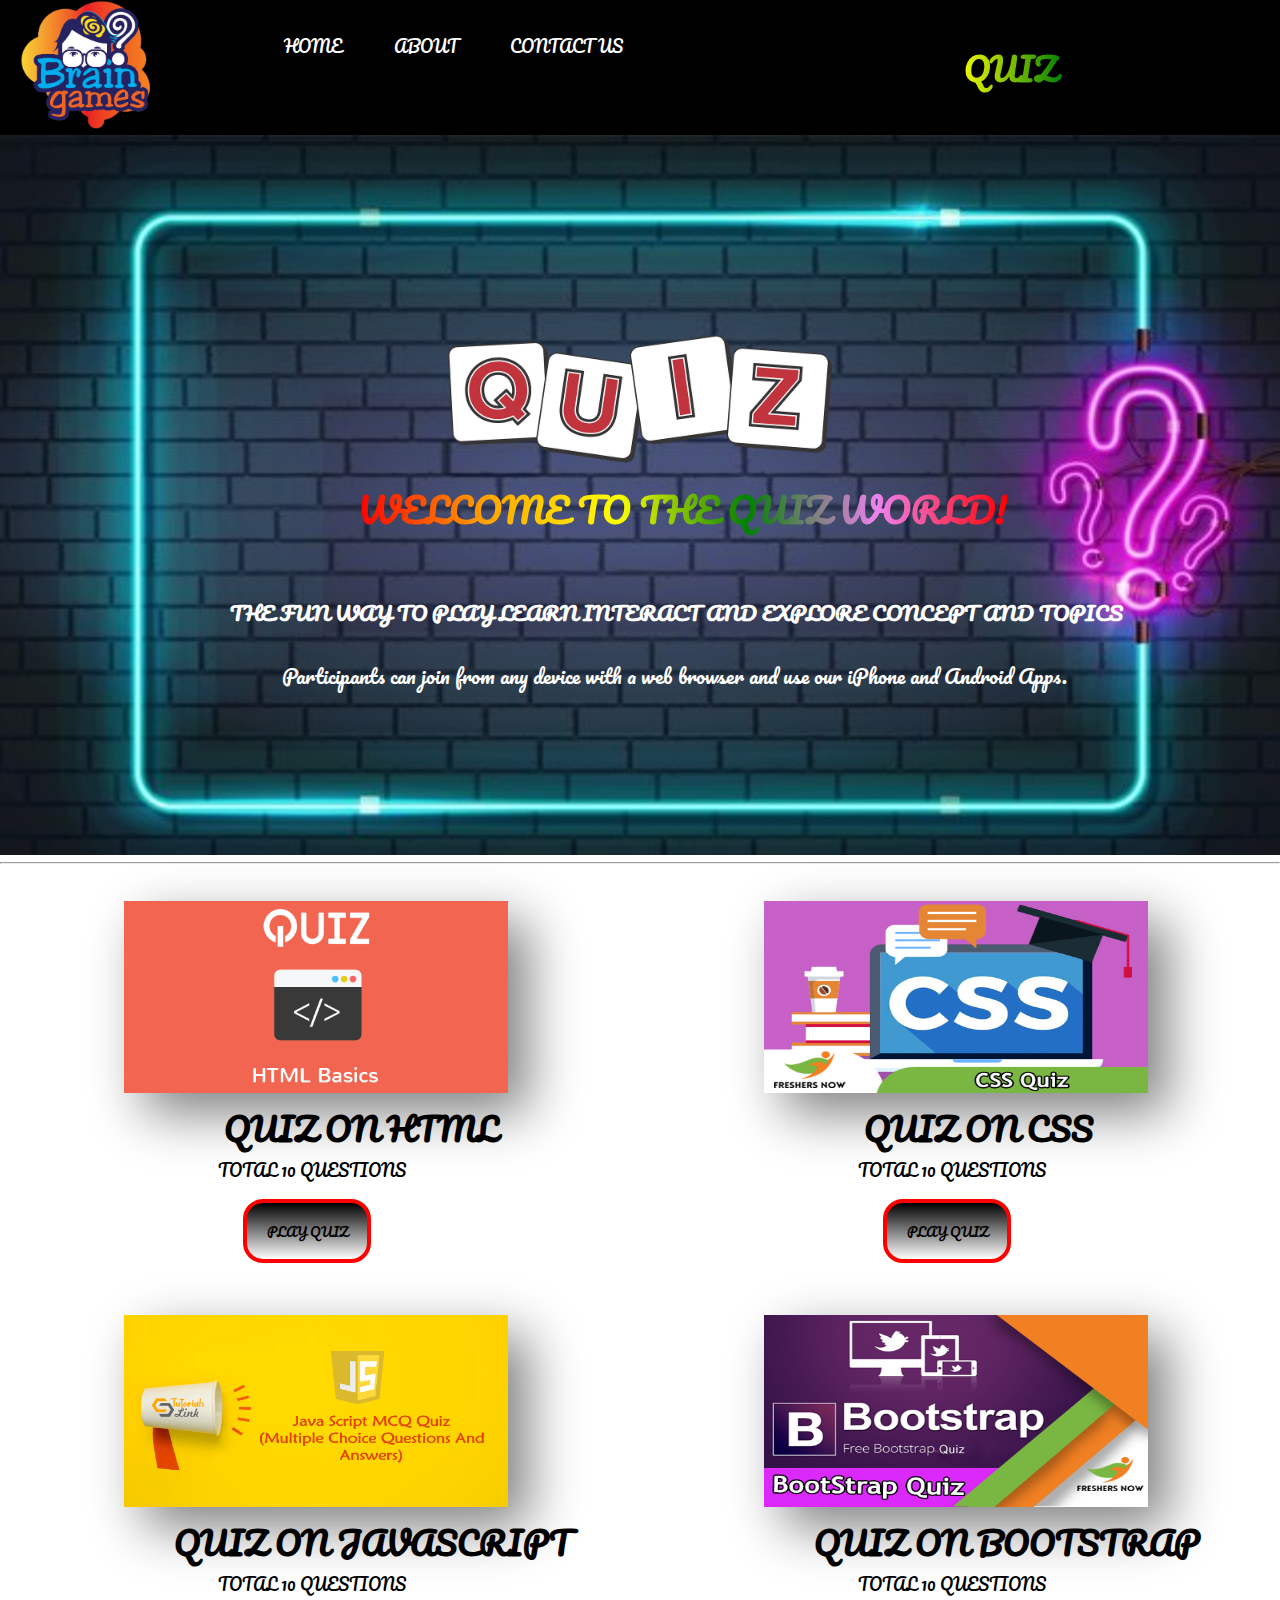
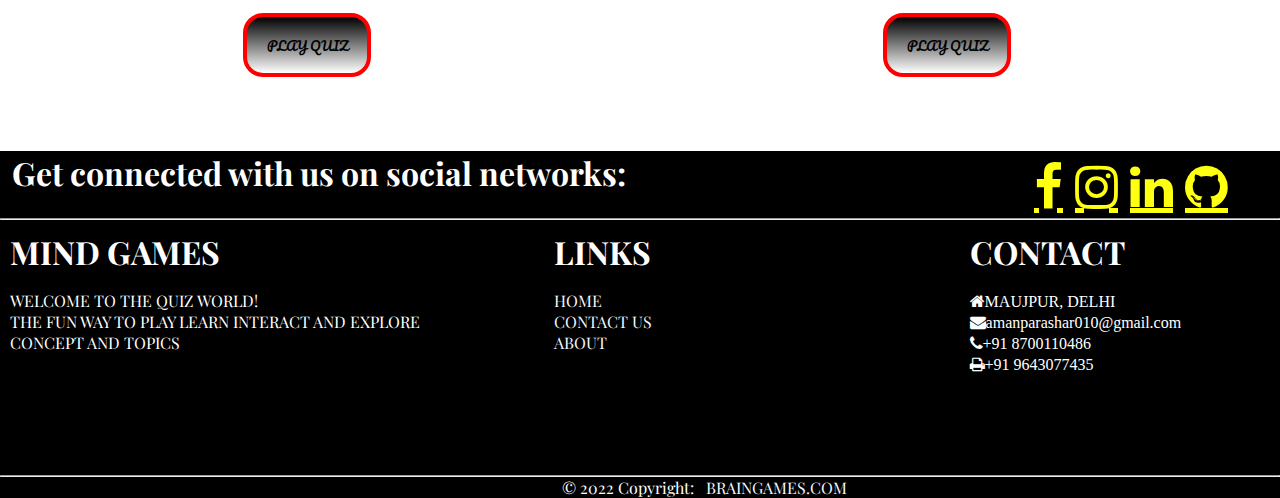
<file: BRAIN GAMES QUIZ/HTML/index.html>
<!DOCTYPE html>
<html lang="en">

<head>
    <meta charset="UTF-8">
    <meta http-equiv="X-UA-Compatible" content="IE=edge">
    <meta name="viewport" content="width=device-width, initial-scale=1.0">
    <title>BRAIN GAMES</title>
    <link rel="icon" href="../IMAGES/clipart83555.png" type="image/icon type">
    <link rel="stylesheet" href="../CSS/style.css">
    <link rel="stylesheet" href="../UTILITIES/utility.css">
    <link rel="stylesheet" href="https://cdnjs.cloudflare.com/ajax/libs/font-awesome/4.7.0/css/font-awesome.min.css">

</head>

<body>
    <!-- NAVIGATION BAR -->
    <nav id="navbar">
        <div class="container-start">
            <img src="../IMAGES/clipart83555.png" alt="">

        </div>
        <div class="container-mid">
            <ul>
                <li> <a href="../HTML/index.html">HOME</a> </li>
                <li><a href="../HTML/about.html">ABOUT</a></li>
                <li><a href="../HTML/contactus.html">CONTACT US</a></li>
            </ul>
        </div>
        <div class="container-last rainbow-style ">
            <h1> QUIZ</h1>
        </div>
    </nav>
    <section id="background">
        <img src="../IMAGES/bg.jpg" alt="">
    </section>
    <!-- BACKGROUND SECTION -->
    <SECTION>
        <div class="para ">
            <img src="../IMAGES/pngwing.com.png" alt="">
            <h1 class="rainbow-style">WELCOME TO THE QUIZ WORLD!</h1>
            <h2>THE FUN WAY TO PLAY LEARN INTERACT AND EXPLORE CONCEPT AND TOPICS</h2>
            <P>Participants can join from any device with a web browser and use our iPhone and Android Apps.</P>
        </div>
    </SECTION>
    <hr>
    <!-- CARDS SECTION -->
    <section>
        <div id="cards">
            <div class="box">
                <img src="../IMAGES/html-basics-quiz.png" alt="">
                <h1>QUIZ ON HTML</h1>
                <p>TOTAL 10 QUESTIONS</p>
                <button> <a href="htmlquiz.html">PLAY QUIZ</a> </button>

            </div>
            <div class="box">
                <img src="../IMAGES/CSS-Quiz.png" alt="">
                <h1>QUIZ ON CSS</h1>
                <p>TOTAL 10 QUESTIONS</p>
                <button> <a href="cssquiz.html">PLAY QUIZ</a> </button>
            </div>

        </div>
        <div id="cards2">
            <div class="box2">
                <img src="../IMAGES/JS thumbnail.png" alt="">
                <h1>QUIZ ON JAVASCRIPT</h1>
                <p>TOTAL 10 QUESTIONS</p>
                <button> <a href="jsquiz.html">PLAY QUIZ</a> </button>

            </div>
            <div class="box2">
                <img src="../IMAGES/bootstrap quiz.png" alt="">
                <h1>QUIZ ON BOOTSTRAP</h1>
                <p>TOTAL 10 QUESTIONS</p>
                <button> <a href="bootquiz.html">PLAY QUIZ</a> </button>
            </div>

        </div>
    </section>
    <!-- FOOTER SECTION -->
    <footer>
        <div class="foot-container">
            <div class="heading">
                <h1>Get connected with us on social networks:</h1>
            </div>

            <div class="icons">
                <a href="https://www.facebook.com/AMANPARASHAR010" class="fa fa-facebook"></a>
                <a href="https://www.instagram.com/p/CekoJYjBKEG/?igshid=YmMyMTA2M2Y=" class="fa fa-instagram"></a>
                <a href="https://in.linkedin.com/" class="fa fa-linkedin"></a>
                <a href="https://github.com/Amanparashar9" class="fa fa-github"></a>
            </div>

        </div>
        <hr>

        <div class="grid-container">
            <div class="grid-item1">
                <h1>MIND GAMES</h1>
            </div>
            <div class="grid-item2">
                <h1>LINKS</h1>
            </div>
            <div class="grid-item3">
                <h1>CONTACT</h1>
            </div>
            <div class="grid-item4">
                <p>WELCOME TO THE QUIZ WORLD!</p>
                <p>THE FUN WAY TO PLAY LEARN INTERACT AND EXPLORE CONCEPT AND TOPICS</p>
            </div>
            <div class="grid-item5">
                <a href="../HTML/index.html">HOME</a><br>
                <a href="../HTML/contactus.html">CONTACT US</a><br>
                <a href="../HTML/about.html">ABOUT</a><br>

            </div>
            <div class="grid-item6">
                <i class="fa fa-home">MAUJPUR, DELHI</i><br>
                <i class="fa fa-envelope">amanparashar010@gmail.com</i><br>
                <i class="fa fa-phone">+91 8700110486</i><br>
                <i class="fa fa-print">+91 9643077435</i><br>
            </div>
        </div>
        <hr>
        <div class="footer">© 2022 Copyright:
            <a href="../HTML/index.html">BRAINGAMES.COM</a>
        </div>
    </footer>





</body>

</html>
</file>
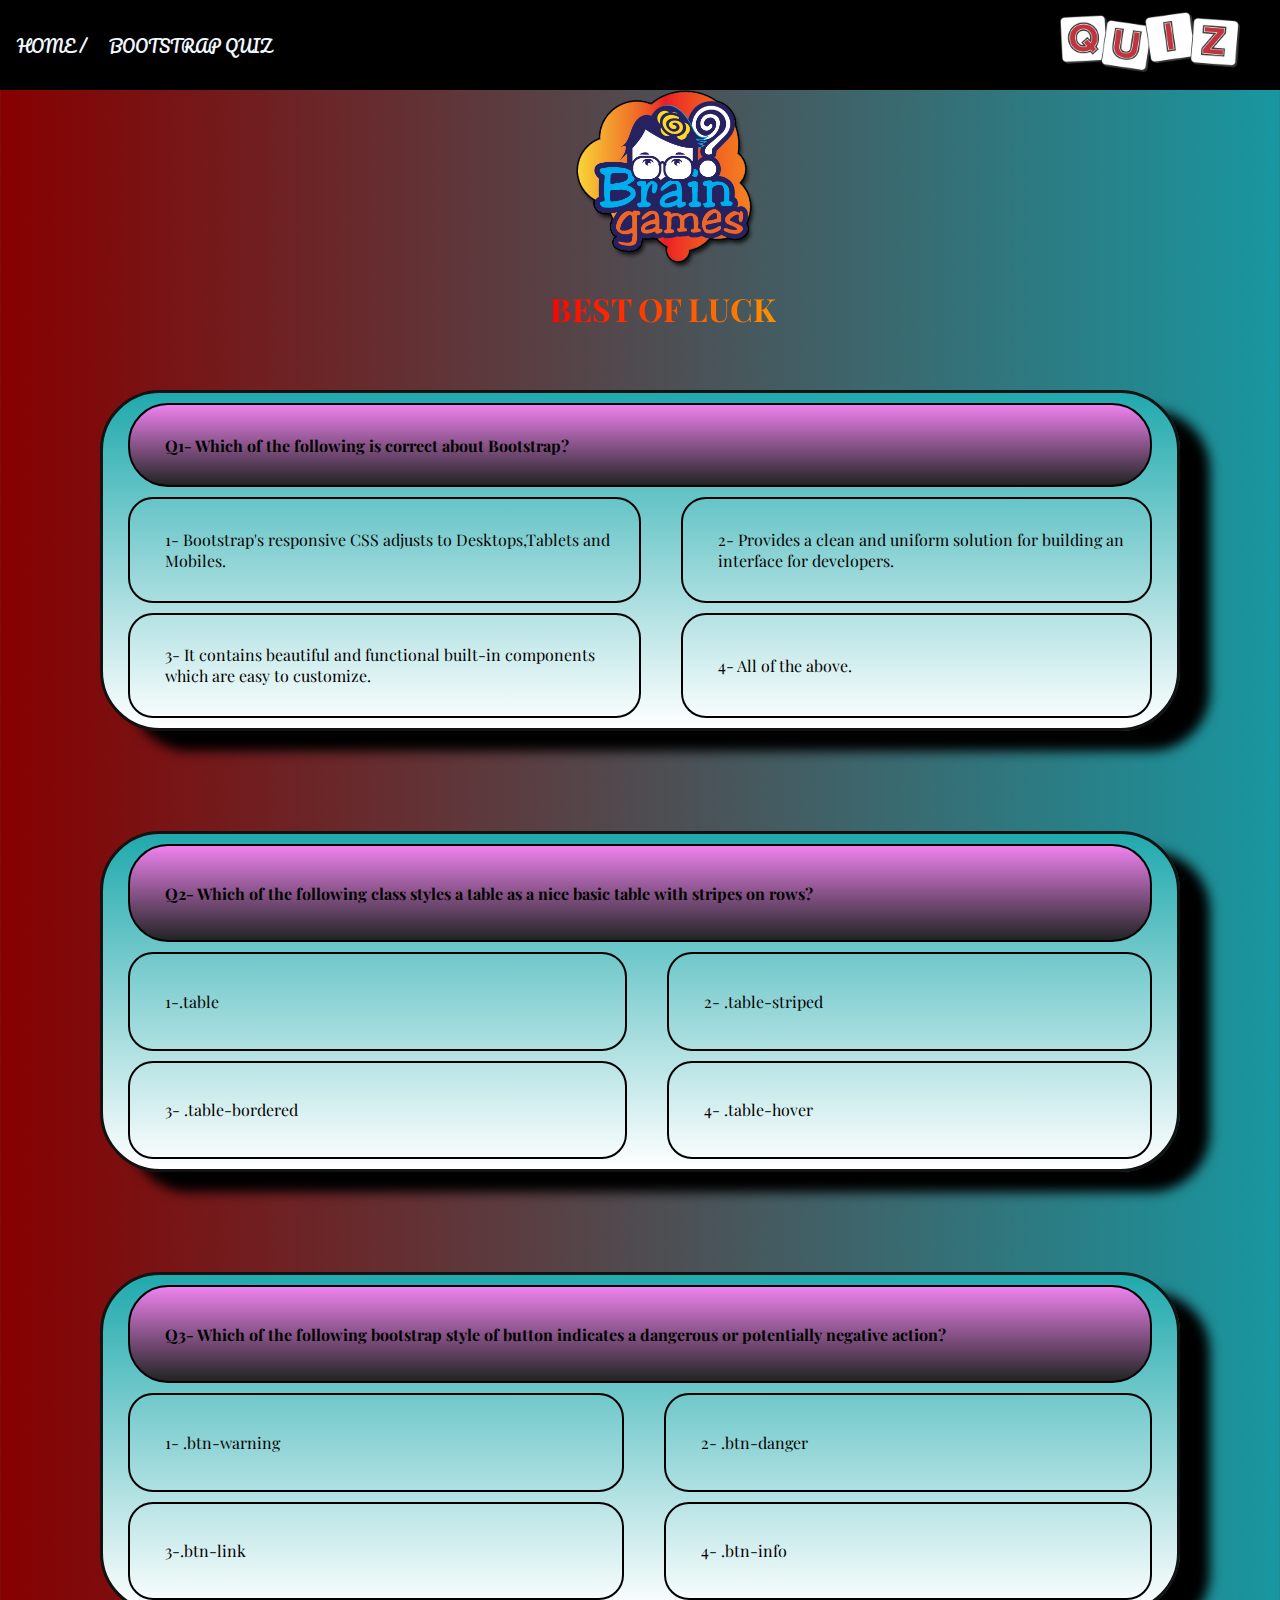
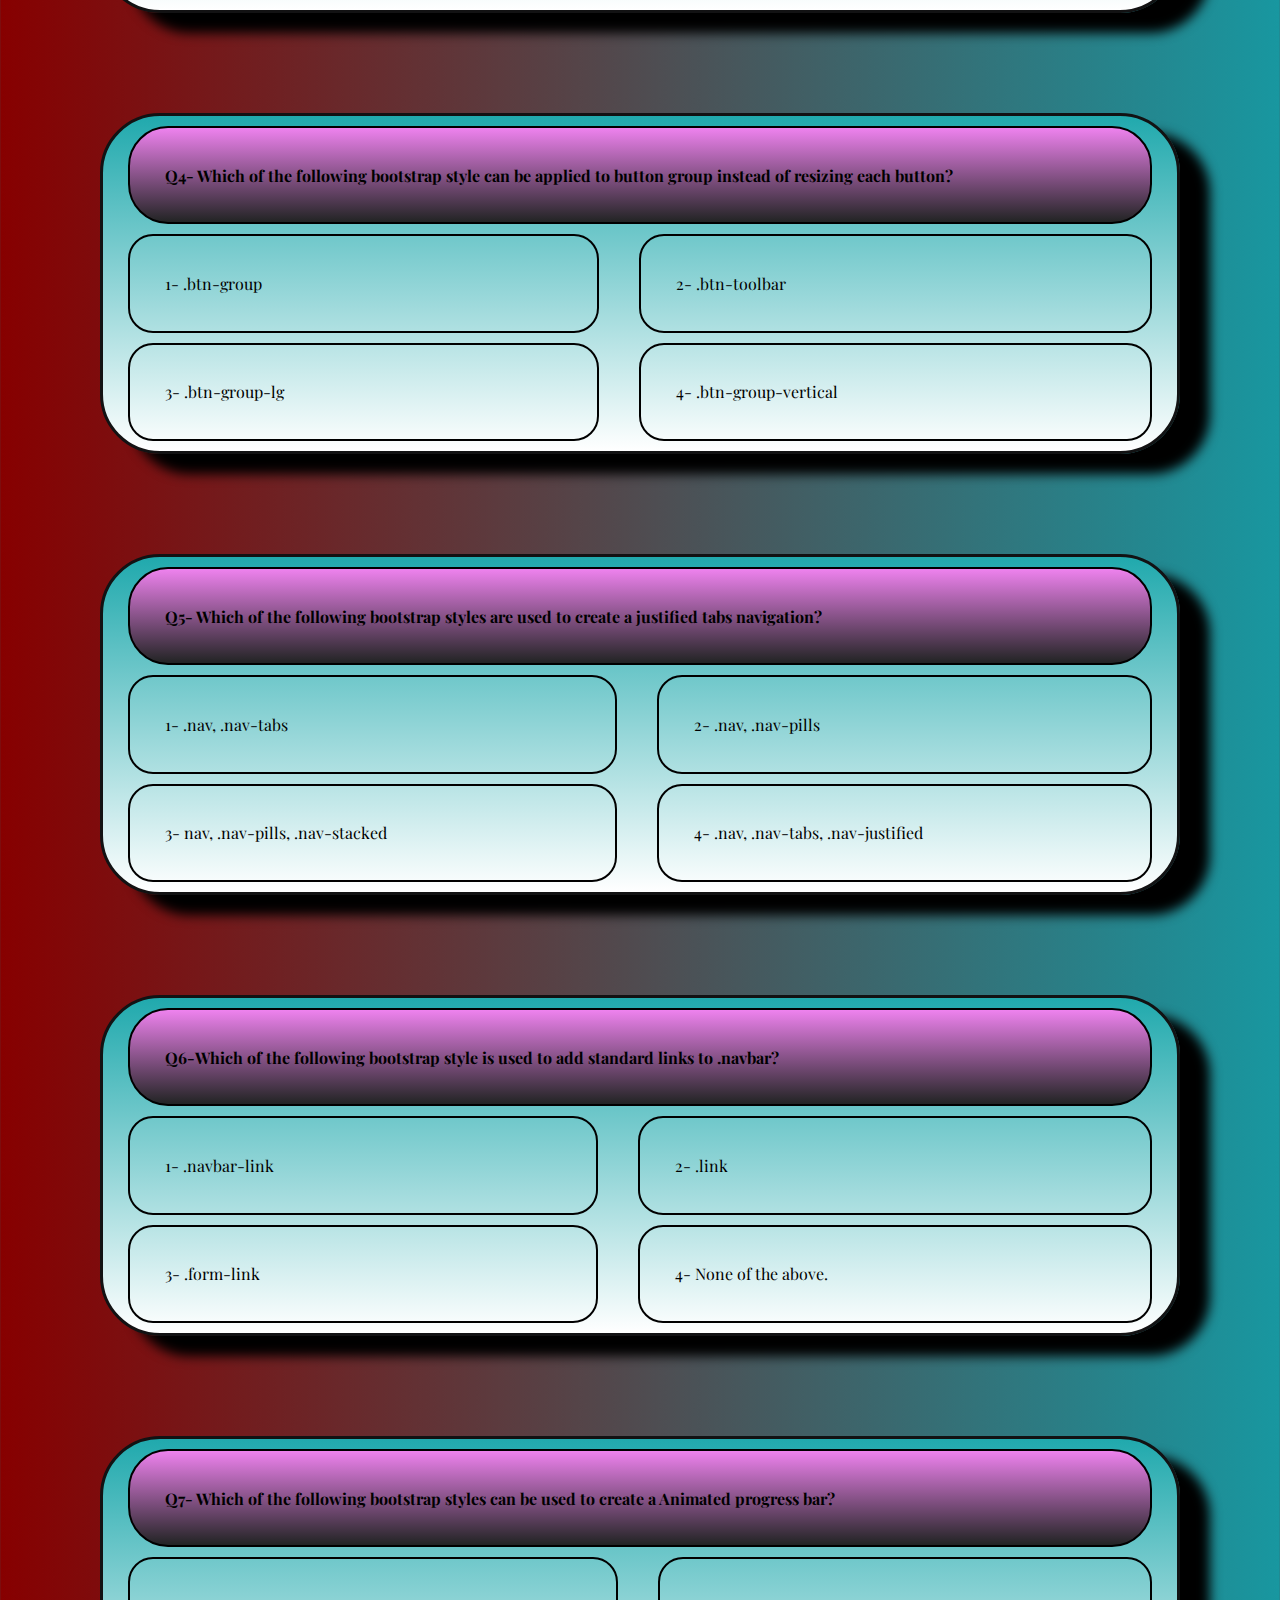
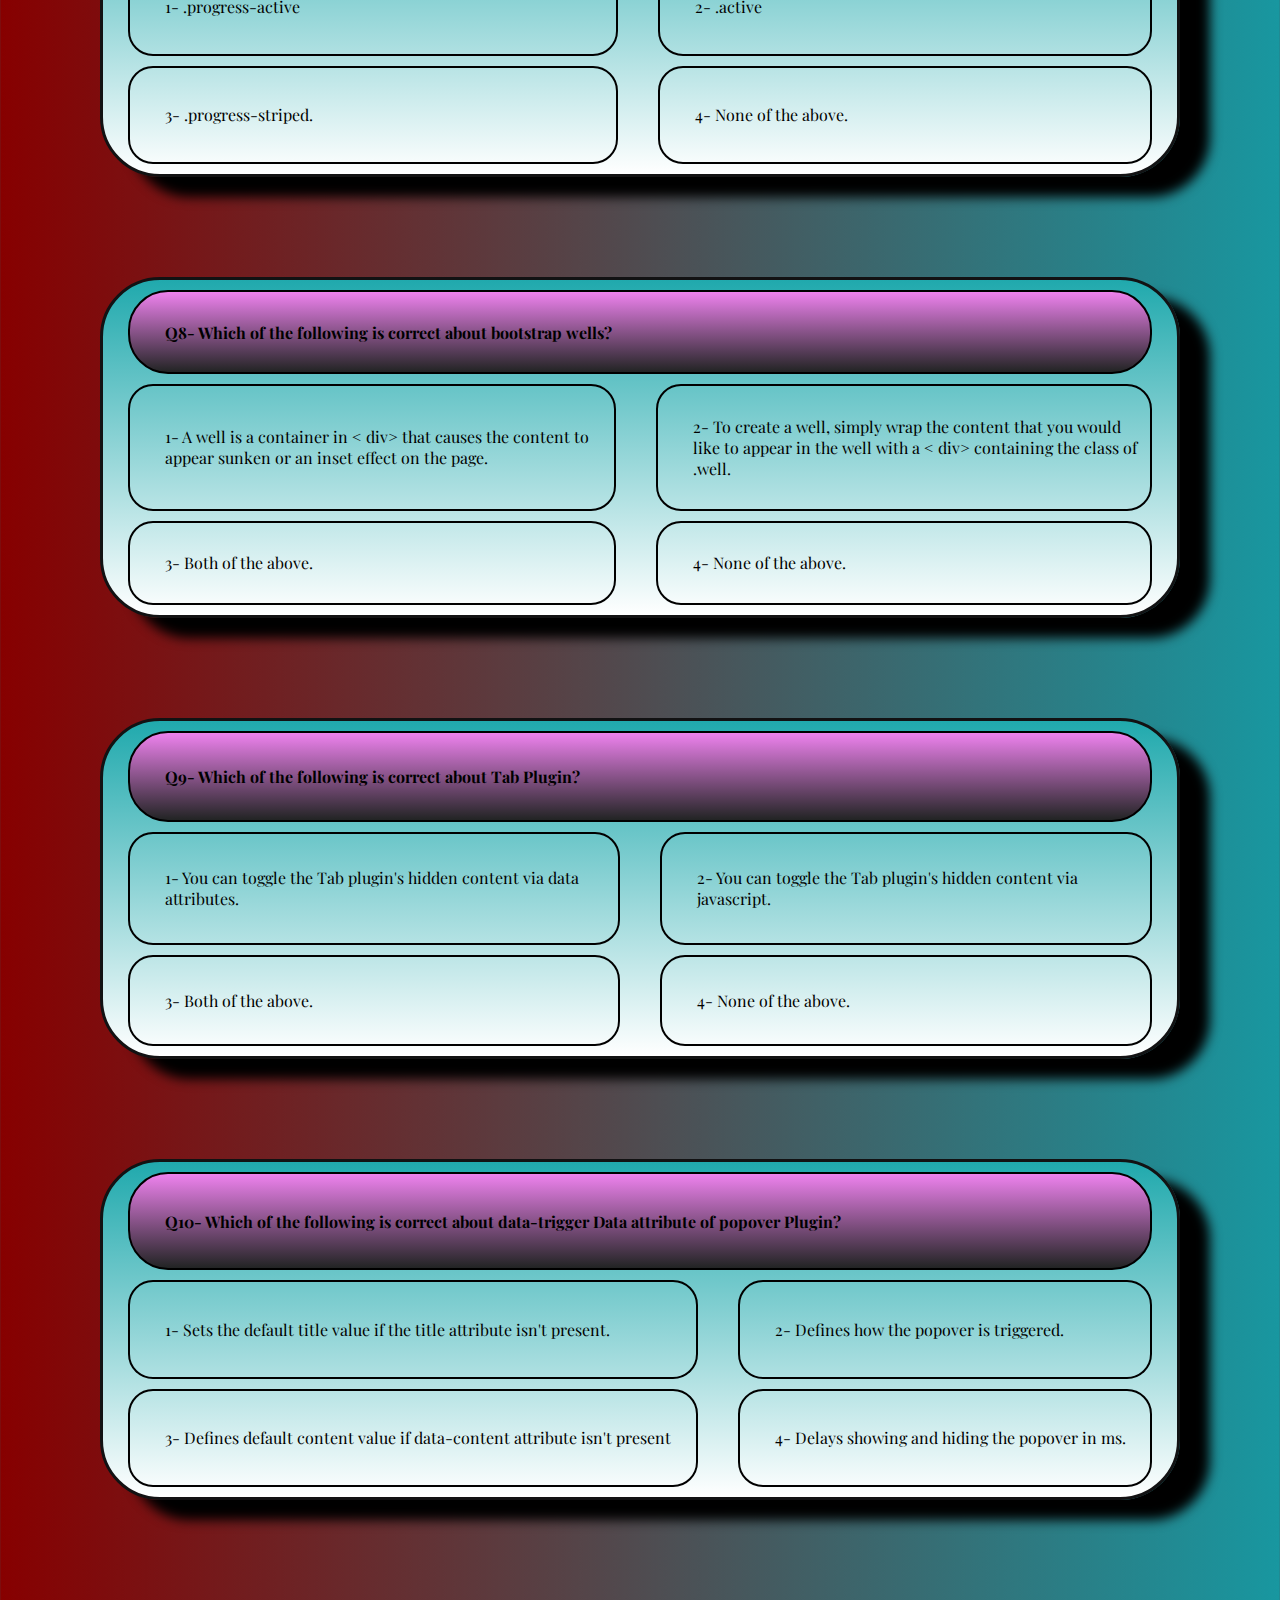
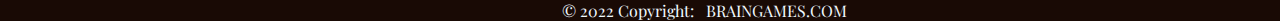
<file: BRAIN GAMES QUIZ/HTML/bootquiz.html>
<!DOCTYPE html>
<html lang="en">

<head>
    <meta charset="UTF-8">
    <meta http-equiv="X-UA-Compatible" content="IE=edge">
    <meta name="viewport" content="width=, initial-scale=1.0">
    <title>BRAIN GAMES</title>
    <link rel="icon" href="../IMAGES/clipart83555.png" type="image/icon type">
    <link rel="stylesheet" href="../CSS/quiz.css">
    <link rel="stylesheet" href="../UTILITIES/utility.css">
</head>

<body>
    <!-- NAVBAR SECTION -->
    <div id="navbar">
        <div class="nav">
            <li> <a href="../HTML/index.html"> HOME /</a> </li>
            <li> <a href="../HTML/bootquiz.html">BOOTSTRAP QUIZ</a> </li>
        </div>
        <div class="quiz">
            <img src="../IMAGES/pngwing.com.png" alt="">
        </div>
    </div>
    <div class="img">
        <img src="../IMAGES/clipart83555.png" alt="">
    </div>
    <div class="heading">
        <h1 class="rainbow-style">BEST OF LUCK</h1>
    </div>
    <!-- QUESTION CONTAINER -->
    <div class="question-container">
        <div class="que">
            Q1- Which of the following is correct about Bootstrap?

        </div>
        <div class="option1">
            1- Bootstrap's responsive CSS adjusts to Desktops,Tablets and Mobiles.

        </div>
        <div class="option2">
            2- Provides a clean and uniform solution for building an interface for developers.
        </div>
        <div class="option3">
            3- It contains beautiful and functional built-in components which are easy to customize.

        </div>
        <div class="option4">
            4- All of the above.

        </div>
    </div>
    <!-- QUESTION CONTAINER -->
    <div class="question-container">
        <div class="que">
            Q2- Which of the following class styles a table as a nice basic table with stripes on rows?
        </div>
        <div class="option1">
            1-.table


        </div>
        <div class="option2">
            2- .table-striped



        </div>
        <div class="option3">
            3- .table-bordered



        </div>
        <div class="option4">
            4- .table-hover


        </div>
    </div>
    <!-- QUESTION CONTAINER -->
    <div class="question-container">
        <div class="que">
            Q3- Which of the following bootstrap style of button indicates a dangerous or potentially negative action?

        </div>
        <div class="option1">
            1- .btn-warning



        </div>
        <div class="option2">
            2- .btn-danger



        </div>
        <div class="option3">
            3-.btn-link



        </div>
        <div class="option4">
            4- .btn-info
        </div>
    </div>
    <!-- QUESTION CONTAINER -->
    <div class="question-container">
        <div class="que">
            Q4- Which of the following bootstrap style can be applied to button group instead of resizing each button?

        </div>
        <div class="option1">
            1- .btn-group


        </div>
        <div class="option2">
            2- .btn-toolbar

        </div>
        <div class="option3">
            3- .btn-group-lg

        </div>
        <div class="option4">
            4- .btn-group-vertical


        </div>
    </div>
    <!-- QUESTION CONTAINER -->
    <div class="question-container">
        <div class="que">
            Q5- Which of the following bootstrap styles are used to create a justified tabs navigation?

        </div>
        <div class="option1">
            1- .nav, .nav-tabs

        </div>
        <div class="option2">
            2- .nav, .nav-pills



        </div>
        <div class="option3">
            3- nav, .nav-pills, .nav-stacked


        </div>
        <div class="option4">
            4- .nav, .nav-tabs, .nav-justified





        </div>
    </div>
    <!-- QUESTION CONTAINER -->
    <div class="question-container">
        <div class="que">
            Q6-Which of the following bootstrap style is used to add standard links to .navbar?

        </div>
        <div class="option1">
            1- .navbar-link



        </div>
        <div class="option2">
            2- .link



        </div>
        <div class="option3">
            3- .form-link



        </div>
        <div class="option4">
            4- None of the above.



        </div>
    </div>
    <!-- QUESTION CONTAINER -->
    <div class="question-container">
        <div class="que">
            Q7- Which of the following bootstrap styles can be used to create a Animated progress bar?

        </div>
        <div class="option1">
            1- .progress-active

        </div>
        <div class="option2">
            2- .active

        </div>
        <div class="option3">
            3- .progress-striped.


        </div>
        <div class="option4">
            4- None of the above.

        </div>
    </div>
    <!-- QUESTION CONTAINER -->
    <div class="question-container">
        <div class="que">
            Q8- Which of the following is correct about bootstrap wells?

        </div>
        <div class="option1">
            1- A well is a container in
            < div> that causes the content to appear sunken or an inset effect on the page.



        </div>
        <div class="option2">
            2- To create a well, simply wrap the content that you would like to appear in the well with a
            < div> containing the class of .well.



        </div>
        <div class="option3">
            3- Both of the above.

        </div>
        <div class="option4">
            4- None of the above.

        </div>
    </div>
    <!-- QUESTION CONTAINER -->
    <div class="question-container">
        <div class="que">
            Q9- Which of the following is correct about Tab Plugin?

        </div>
        <div class="option1">
            1- You can toggle the Tab plugin's hidden content via data attributes.

        </div>
        <div class="option2">
            2- You can toggle the Tab plugin's hidden content via javascript.

        </div>
        <div class="option3">
            3- Both of the above.

        </div>
        <div class="option4">
            4- None of the above.

        </div>
    </div>
    <!-- QUESTION CONTAINER -->
    <div class="question-container">
        <div class="que">
            Q10- Which of the following is correct about data-trigger Data attribute of popover Plugin?

        </div>
        <div class="option1">
            1- Sets the default title value if the title attribute isn't present.



        </div>
        <div class="option2">
            2- Defines how the popover is triggered.
        </div>
        <div class="option3">
            3- Defines default content value if data-content attribute isn't present


        </div>
        <div class="option4">
            4- Delays showing and hiding the popover in ms.


        </div>
    </div>
    <!-- FOOTER CONTAINER -->
    <footer>
        <div class="footer">© 2022 Copyright:
            <a href="../HTML/index.html">BRAINGAMES.COM</a>
        </div>
    </footer>

</body>

</html>
</file>
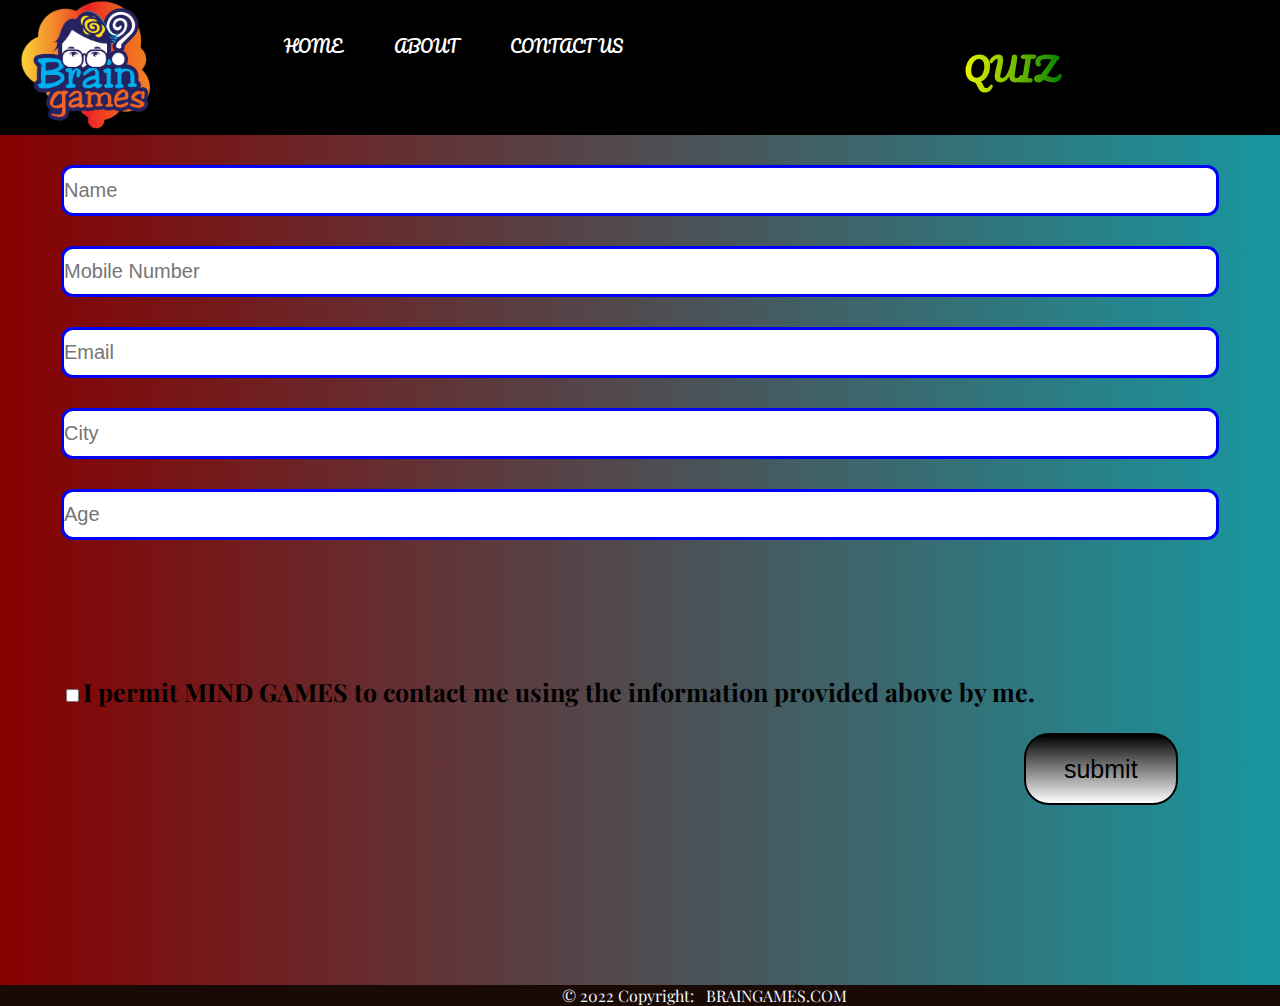
<file: BRAIN GAMES QUIZ/HTML/contactus.html>
<!DOCTYPE html>
<html lang="en">

<head>
    <meta charset="UTF-8">
    <meta http-equiv="X-UA-Compatible" content="IE=edge">
    <meta name="viewport" content="width=device-width, initial-scale=1.0">
    <title>BRAIN GAMES</title>
    <link rel="icon" href="../IMAGES/clipart83555.png" type="image/icon type">
    <link rel="stylesheet" href="../CSS/contactus.css">
    <link rel="stylesheet" href="../UTILITIES/utility.css">
    <link rel="stylesheet" href="https://cdnjs.cloudflare.com/ajax/libs/font-awesome/4.7.0/css/font-awesome.min.css">

</head>

<body>
    <!-- NAVBAR SECTION -->
    <nav id="navbar">
        <div class="container-start">
            <img src="../IMAGES/clipart83555.png" alt="">

        </div>
        <div class="container-mid">
            <ul>
                <li> <a href="../HTML/index.html">HOME</a> </li>
                <li><a href="../HTML/about.html">ABOUT</a></li>
                <li><a href="../HTML/contactus.html">CONTACT US</a></li>
            </ul>
        </div>
        <div class="container-last rainbow-style ">
            <h1> QUIZ</h1>
        </div>
    </nav>
    <!-- FORM SECTION -->
    <SECTION>
        <div class="form">
            <input type="text" name="name" id="name" placeholder="Name" /><br>
            <input type="tel" name="mobile" id="mobile" placeholder="Mobile Number" maxlength="10" /><br>
            <input type="email" name="email" id="email" placeholder="Email" /><br>
            <input type="text" name="city" id="city" placeholder="City" /><br>
            <input type="number" name="age" id="age" placeholder="Age" /><br>
        </div>
    </SECTION>
    <!-- CHECKBOX SECTION -->
    <div class="permit">
        <input class="checkbox" type="checkbox" />
        <label>I permit MIND GAMES to contact me using the information provided above by me.</label>
    </div>
    <!-- BUTTON SECTION -->
    <div class="btn-container">
        <input type="submit" class="submit-btn" value="submit" />
    </div>
    <!-- footer section -->
    <footer>
        <div class="footer">© 2022 Copyright:
            <a href="../HTML/index.html">BRAINGAMES.COM</a>
        </div>
    </footer>
</file>
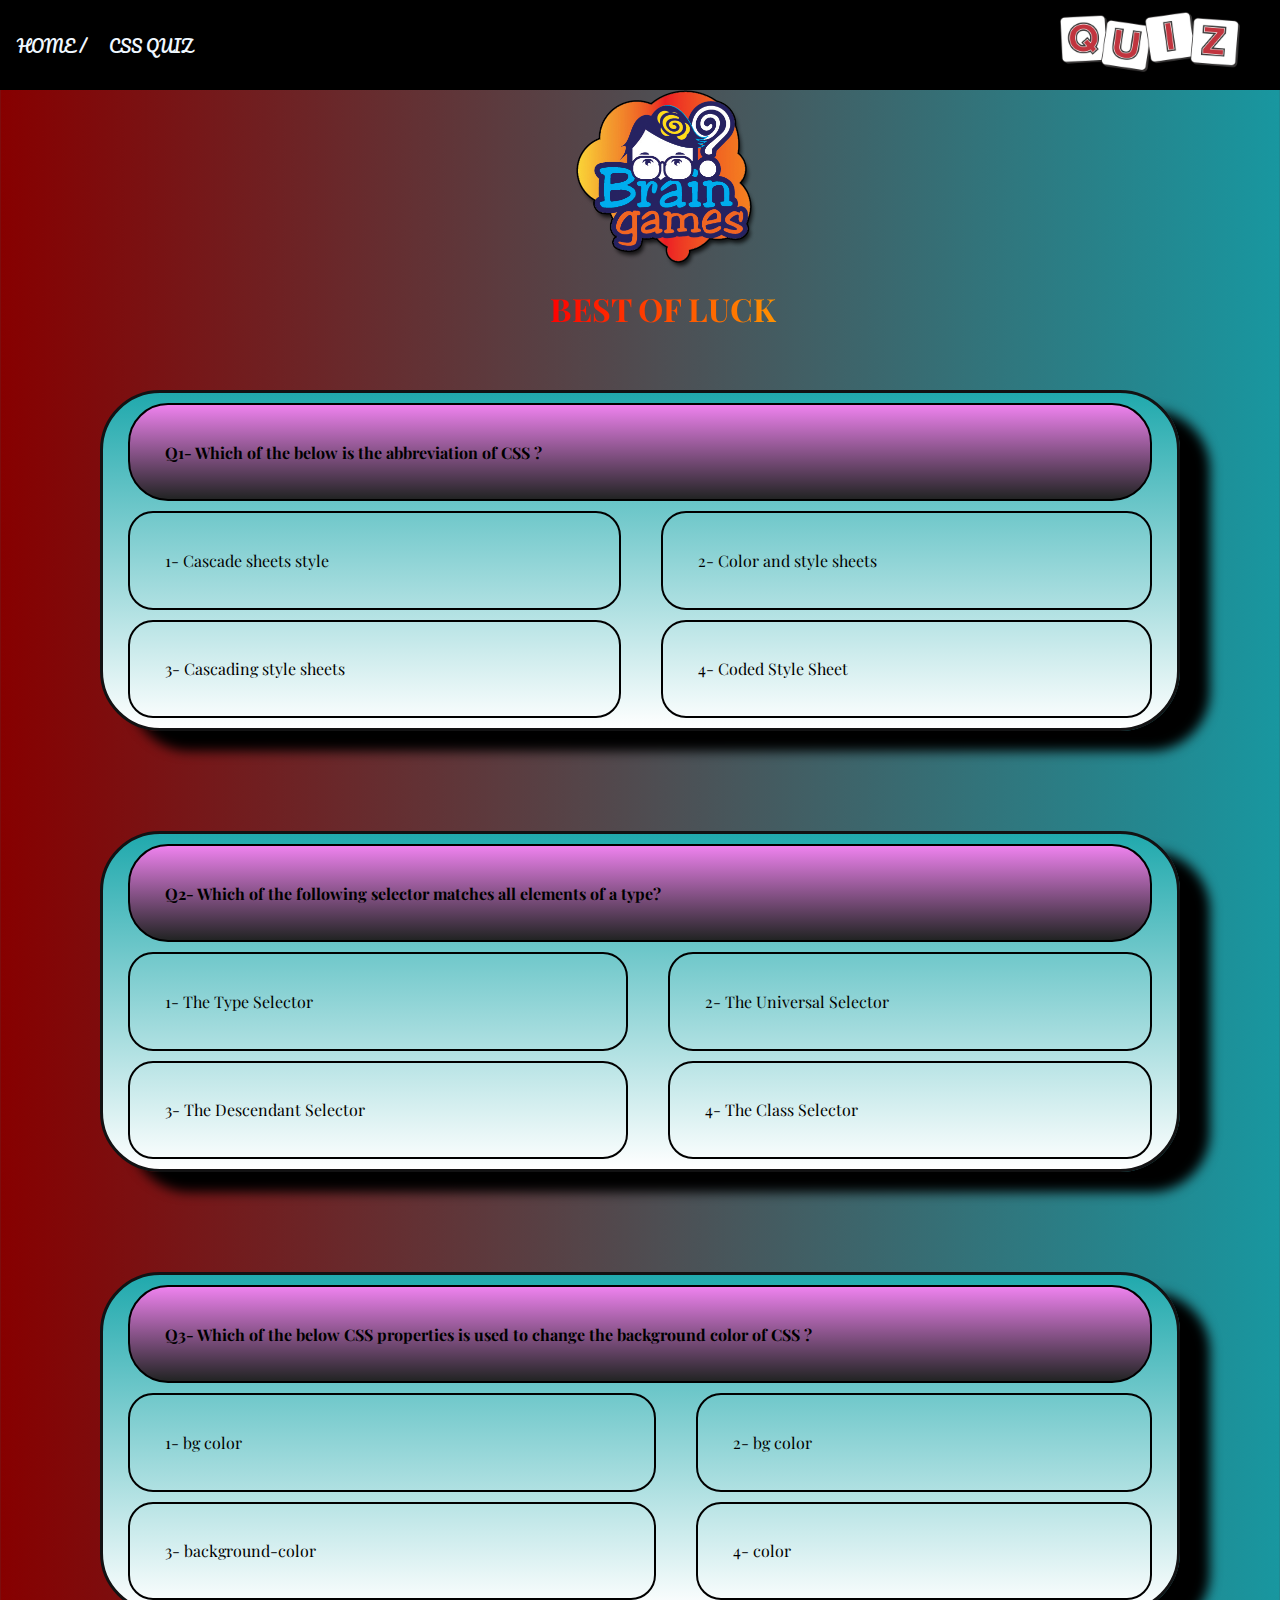
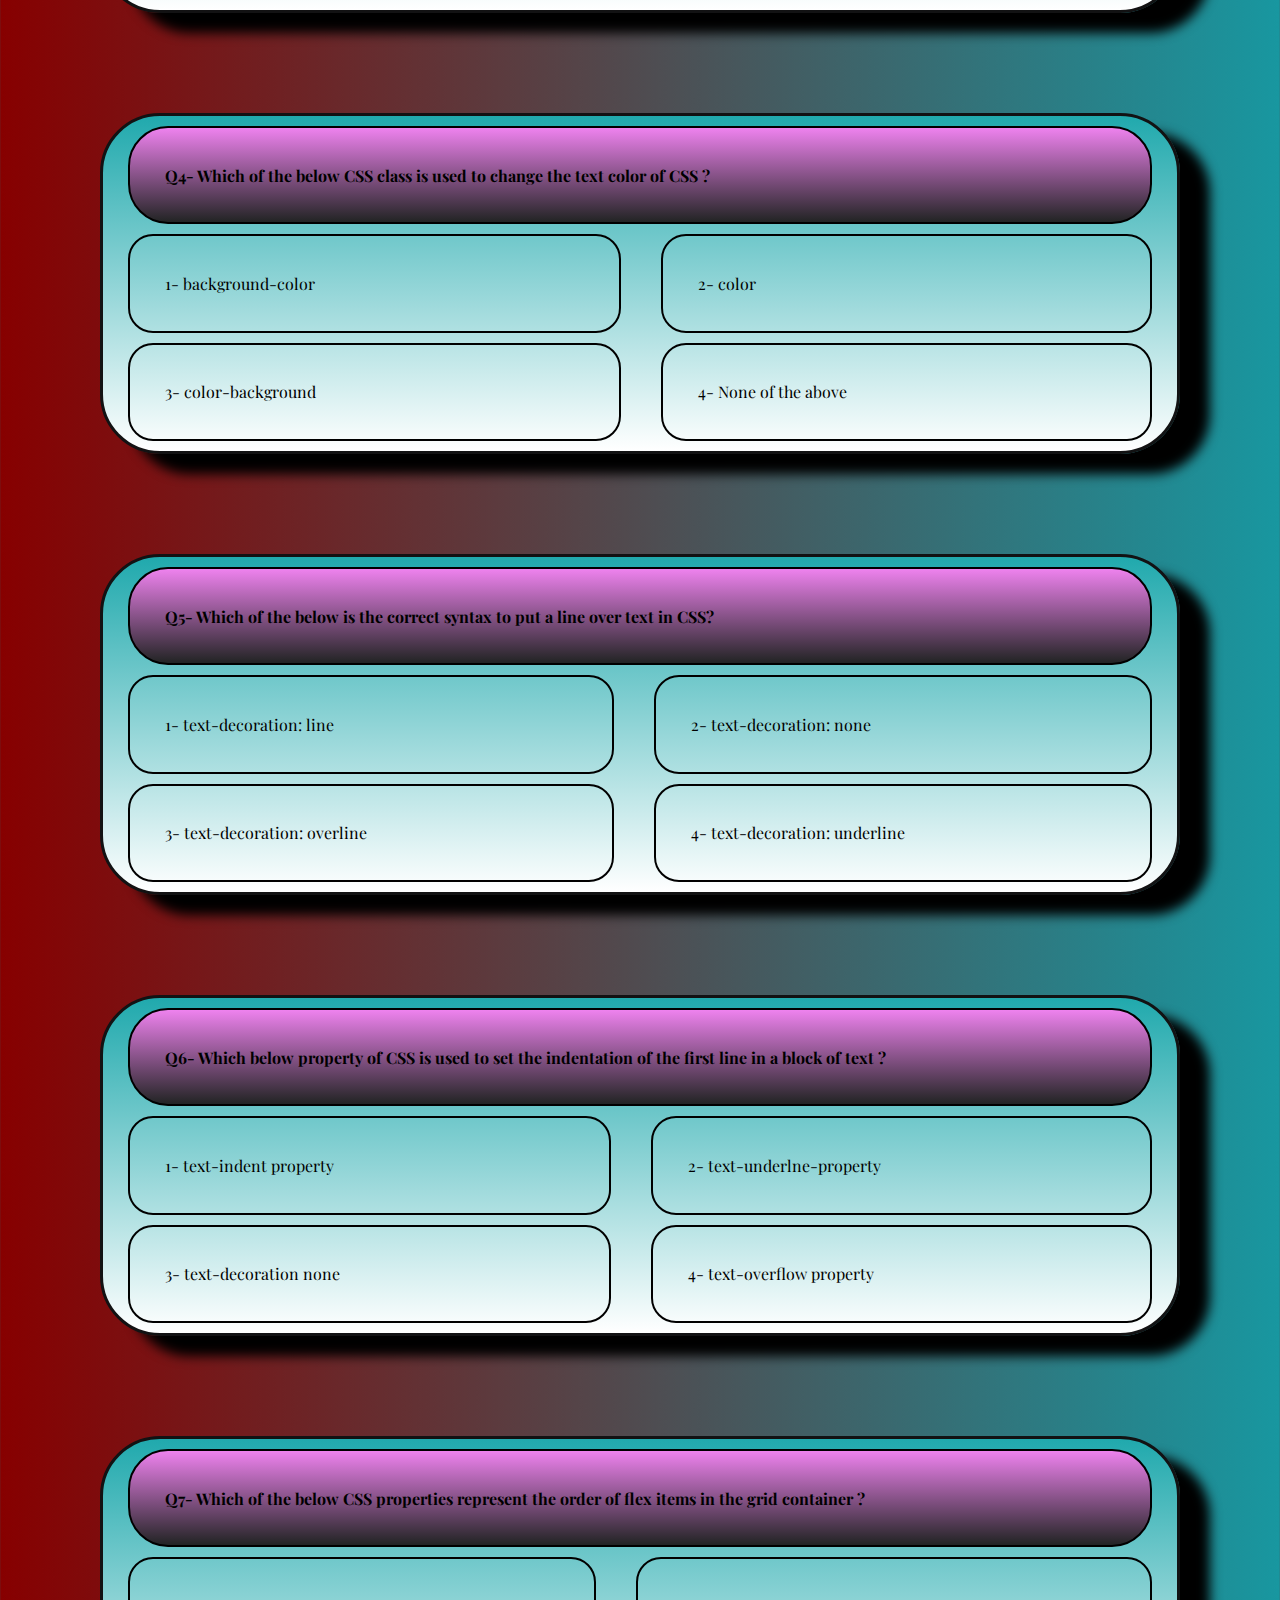
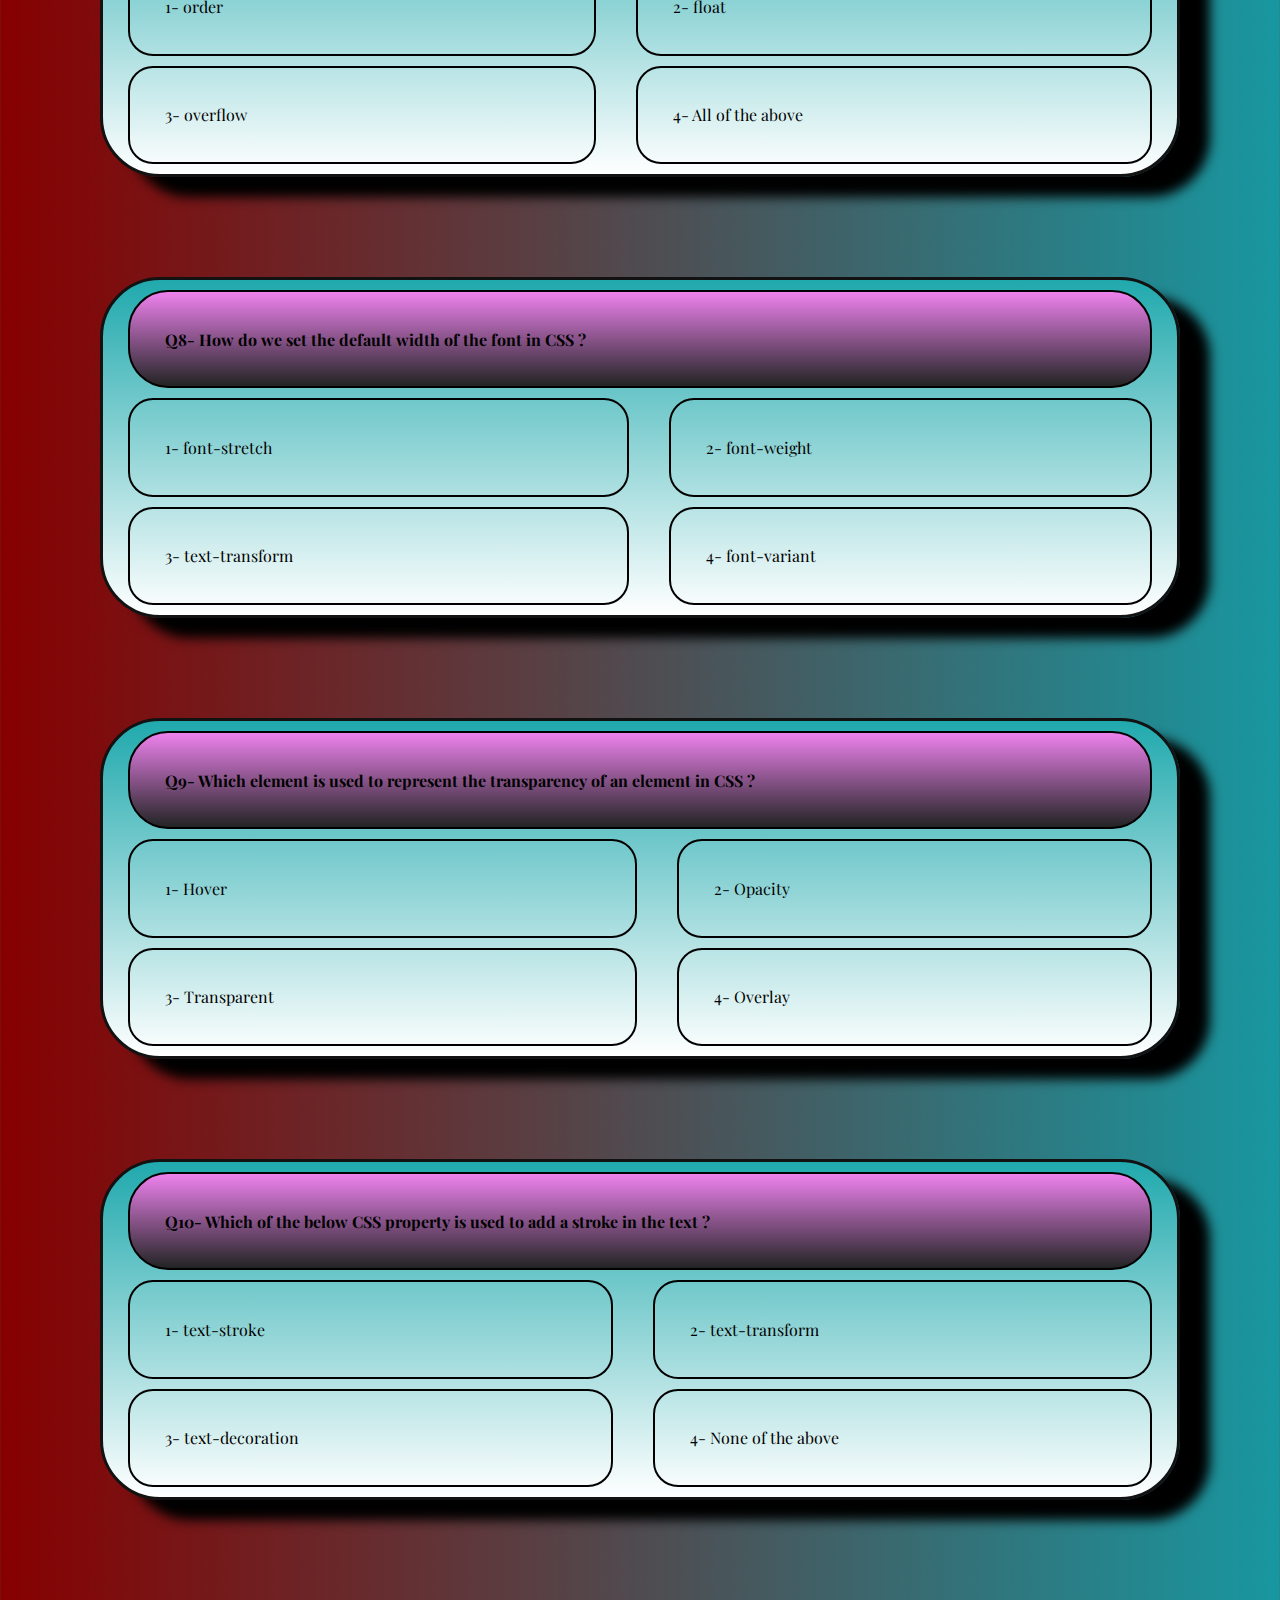
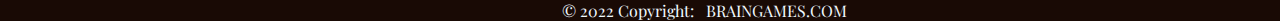
<file: BRAIN GAMES QUIZ/HTML/cssquiz.html>
<!DOCTYPE html>
<html lang="en">

<head>
    <meta charset="UTF-8">
    <meta http-equiv="X-UA-Compatible" content="IE=edge">
    <meta name="viewport" content="width=, initial-scale=1.0">
    <title>BRAIN GAMES</title>
    <link rel="icon" href="../IMAGES/clipart83555.png" type="image/icon type">
    <link rel="stylesheet" href="../CSS/quiz.css">
    <link rel="stylesheet" href="../UTILITIES/utility.css">
</head>

<body>
    <!-- NAVBAR SECTION -->
    <div id="navbar">
        <div class="nav">
            <li> <a href="../HTML/index.html"> HOME /</a> </li>
            <li> <a href="../HTML/cssquiz.html">CSS QUIZ</a> </li>
        </div>
        <div class="quiz">
            <img src="../IMAGES/pngwing.com.png" alt="">
        </div>
    </div>
    <div class="img">
        <img src="../IMAGES/clipart83555.png" alt="">
    </div>
    <div class="heading">
        <h1 class="rainbow-style">BEST OF LUCK</h1>
    </div>
    <!-- QUESTION SECTION -->
    <div class="question-container">
        <div class="que">
            Q1- Which of the below is the abbreviation of CSS ?

        </div>
        <div class="option1">
            1- Cascade sheets style

        </div>
        <div class="option2">
            2- Color and style sheets

        </div>
        <div class="option3">
            3- Cascading style sheets

        </div>
        <div class="option4">
            4- Coded Style Sheet

        </div>
    </div>
    <!-- QUESTION SECTION -->
    <div class="question-container">
        <div class="que">
            Q2- Which of the following selector matches all elements of a type?

        </div>
        <div class="option1">
            1- The Type Selector


        </div>
        <div class="option2">
            2- The Universal Selector



        </div>
        <div class="option3">
            3- The Descendant Selector



        </div>
        <div class="option4">
            4- The Class Selector



        </div>
    </div>
    <!-- QUESTION SECTION -->
    <div class="question-container">
        <div class="que">
            Q3- Which of the below CSS properties is used to change the background color of CSS ?

        </div>
        <div class="option1">
            1- bg color



        </div>
        <div class="option2">
            2- bg color



        </div>
        <div class="option3">
            3- background-color



        </div>
        <div class="option4">
            4- color

        </div>
    </div>
    <!-- QUESTION SECTION -->
    <div class="question-container">
        <div class="que">
            Q4- Which of the below CSS class is used to change the text color of CSS ?

        </div>
        <div class="option1">
            1- background-color


        </div>
        <div class="option2">
            2- color

        </div>
        <div class="option3">
            3- color-background


        </div>
        <div class="option4">
            4- None of the above


        </div>
    </div>
    <!-- QUESTION SECTION -->
    <div class="question-container">
        <div class="que">
            Q5- Which of the below is the correct syntax to put a line over text in CSS?

        </div>
        <div class="option1">
            1- text-decoration: line

        </div>
        <div class="option2">
            2- text-decoration: none



        </div>
        <div class="option3">
            3- text-decoration: overline



        </div>
        <div class="option4">
            4- text-decoration: underline



        </div>
    </div>
    <!-- QUESTION SECTION -->
    <div class="question-container">
        <div class="que">
            Q6- Which below property of CSS is used to set the indentation of the first line in a block of text ?

        </div>
        <div class="option1">
            1- text-indent property



        </div>
        <div class="option2">
            2- text-underlne-property



        </div>
        <div class="option3">
            3- text-decoration none



        </div>
        <div class="option4">
            4- text-overflow property



        </div>
    </div>
    <!-- QUESTION SECTION -->
    <div class="question-container">
        <div class="que">
            Q7- Which of the below CSS properties represent the order of flex items in the grid container ?

        </div>
        <div class="option1">
            1- order

        </div>
        <div class="option2">
            2- float

        </div>
        <div class="option3">
            3- overflow


        </div>
        <div class="option4">
            4- All of the above


        </div>
    </div>
    <!-- QUESTION SECTION -->
    <div class="question-container">
        <div class="que">
            Q8- How do we set the default width of the font in CSS ?

        </div>
        <div class="option1">
            1- font-stretch



        </div>
        <div class="option2">
            2- font-weight



        </div>
        <div class="option3">
            3- text-transform

        </div>
        <div class="option4">
            4- font-variant

        </div>
    </div>
    <!-- QUESTION SECTION -->
    <div class="question-container">
        <div class="que">
            Q9- Which element is used to represent the transparency of an element in CSS ?

        </div>
        <div class="option1">
            1- Hover

        </div>
        <div class="option2">
            2- Opacity

        </div>
        <div class="option3">
            3- Transparent

        </div>
        <div class="option4">
            4- Overlay

        </div>
    </div>
    <!-- QUESTION SECTION -->
    <div class="question-container">
        <div class="que">
            Q10- Which of the below CSS property is used to add a stroke in the text ?

        </div>
        <div class="option1">
            1- text-stroke



        </div>
        <div class="option2">
            2- text-transform

        </div>
        <div class="option3">
            3- text-decoration



        </div>
        <div class="option4">
            4- None of the above



        </div>
    </div>
    <!-- FOOTER SECTION -->
    <footer>
        <div class="footer">© 2022 Copyright:
            <a href="../HTML/index.html">BRAINGAMES.COM</a>
        </div>
    </footer>

</body>

</html>
</file>
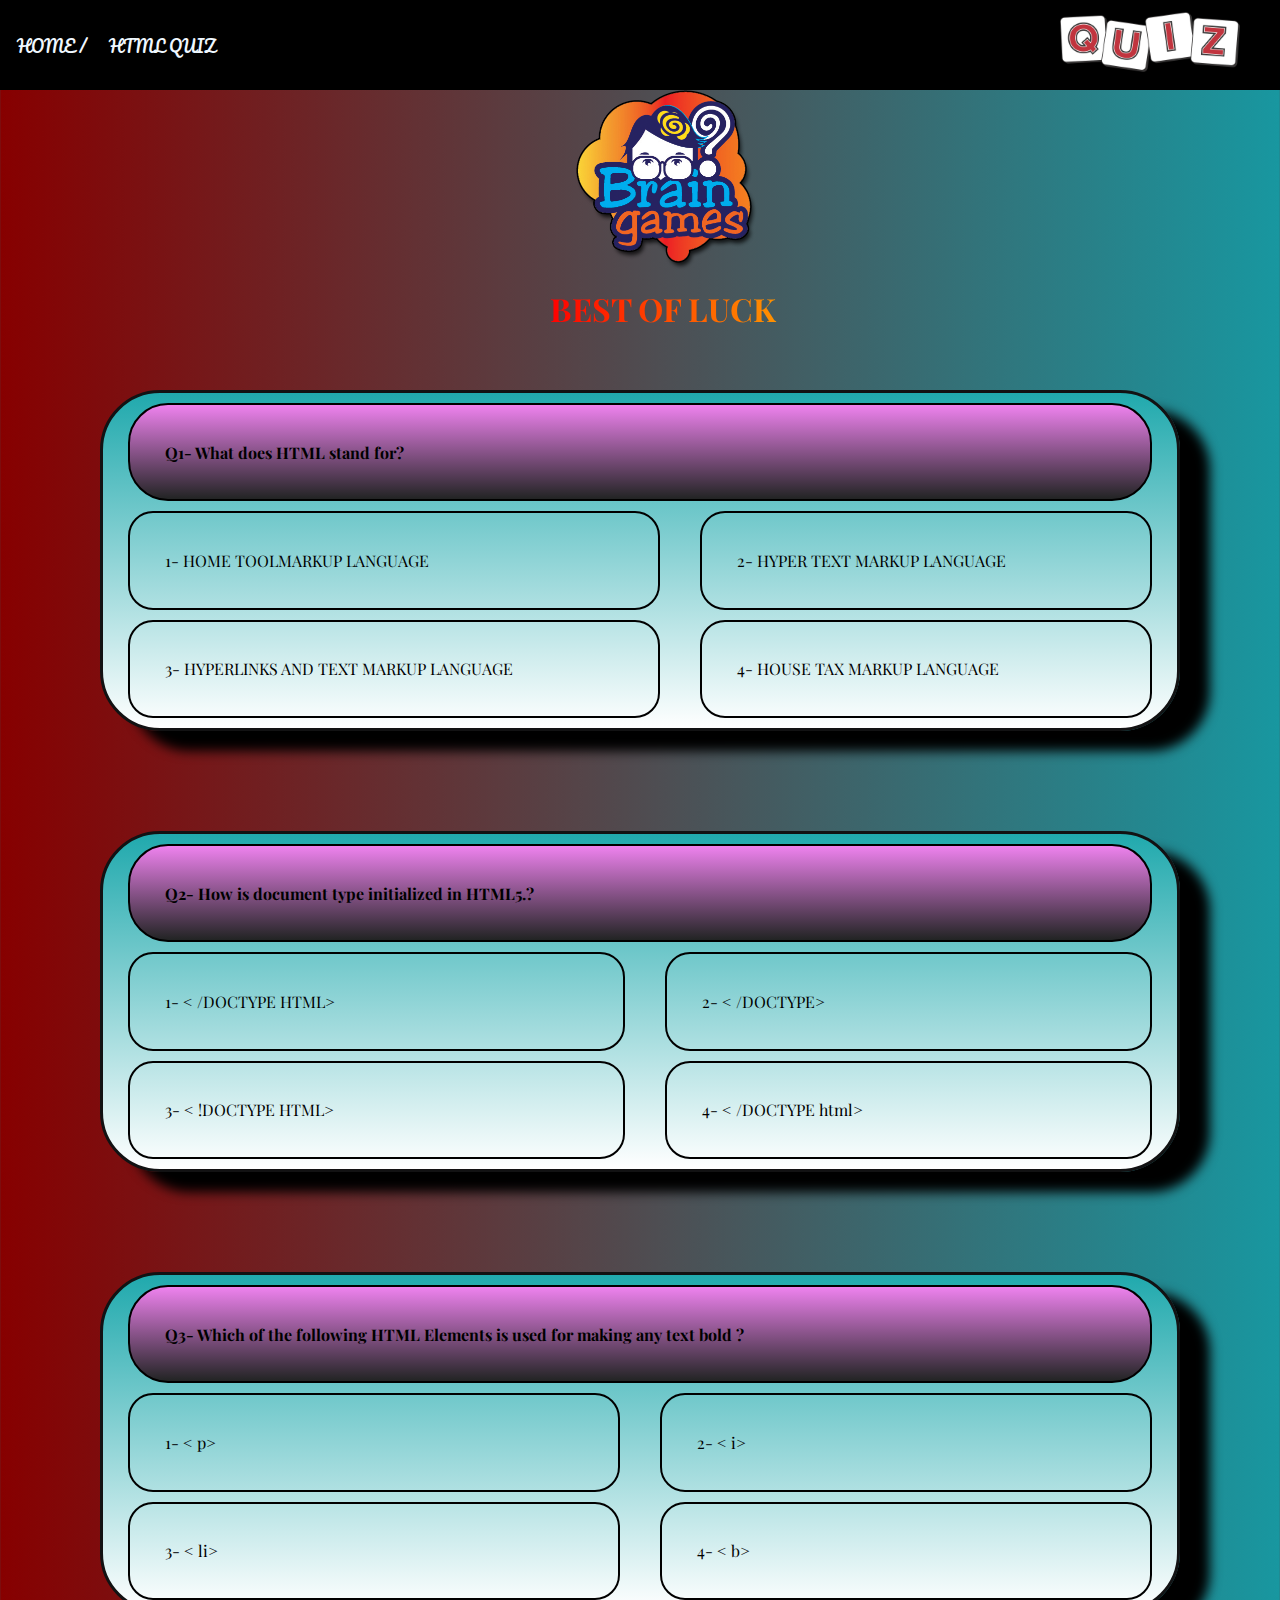
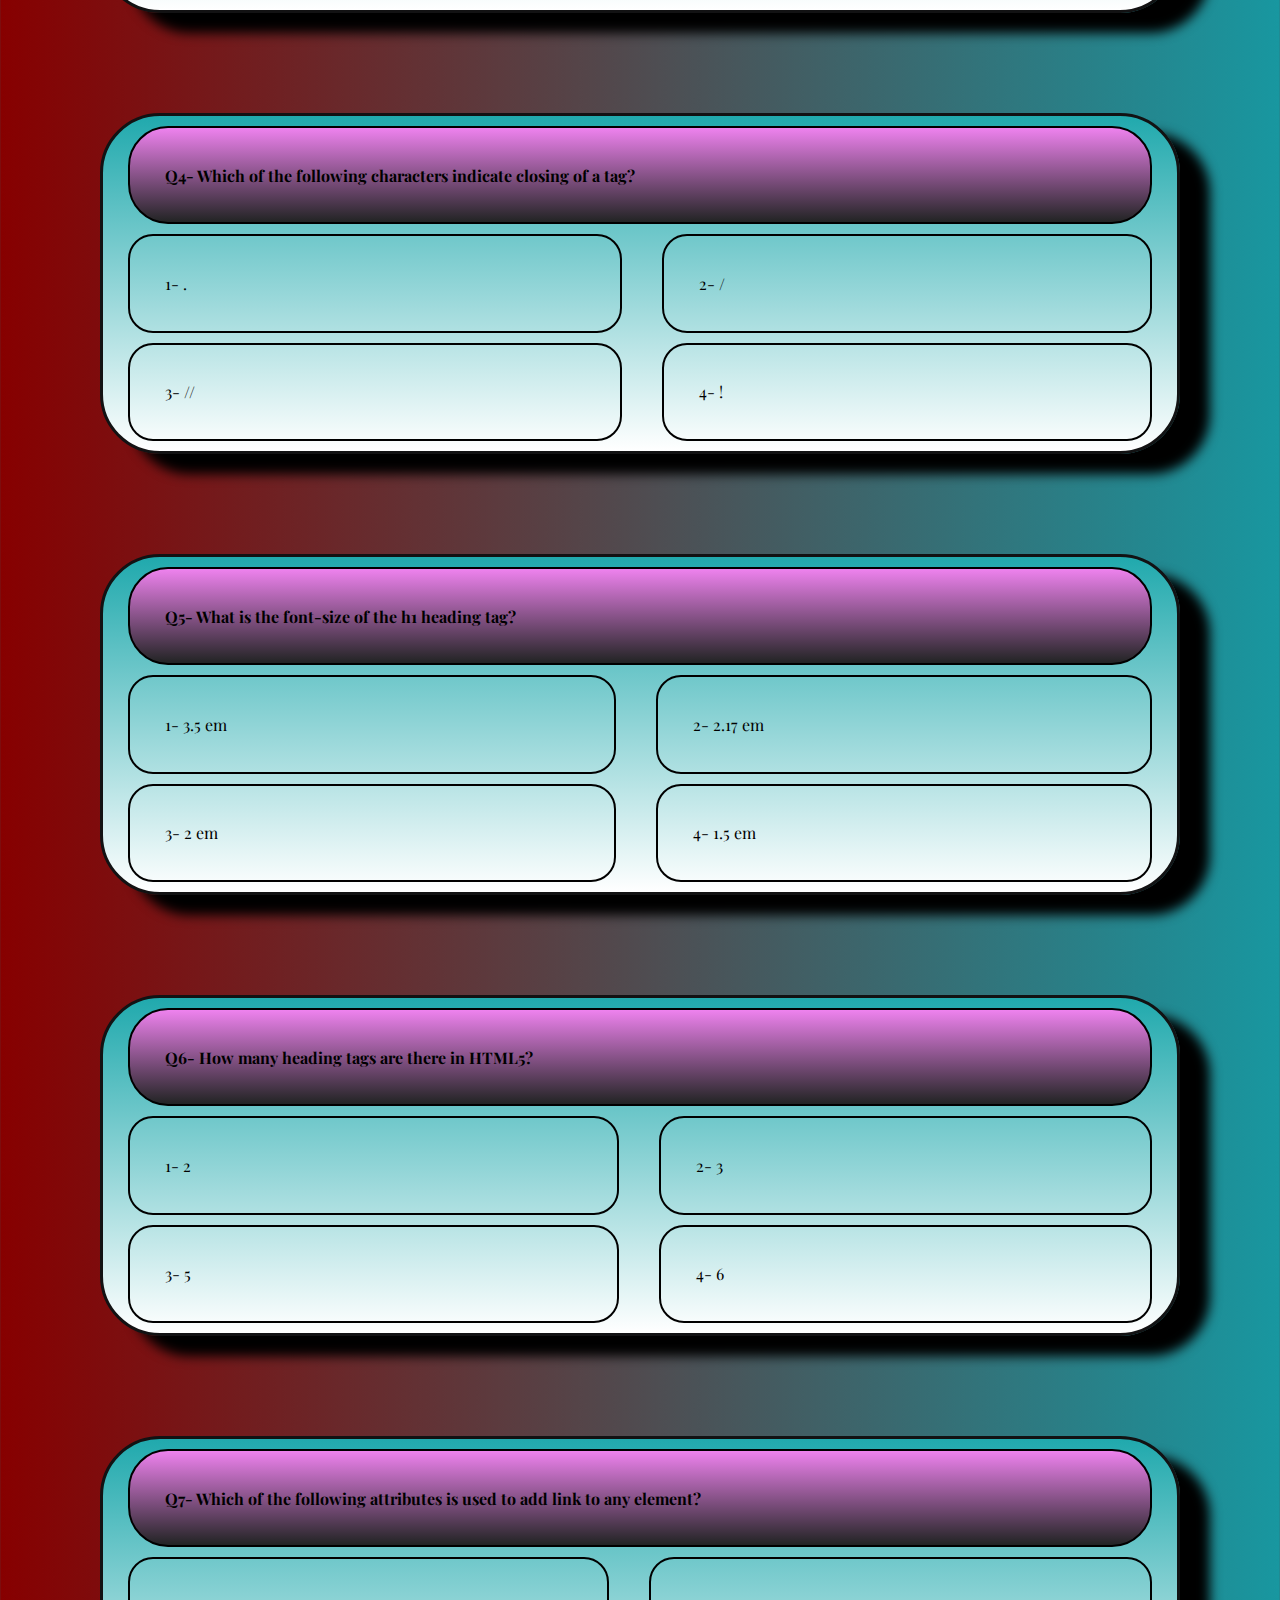
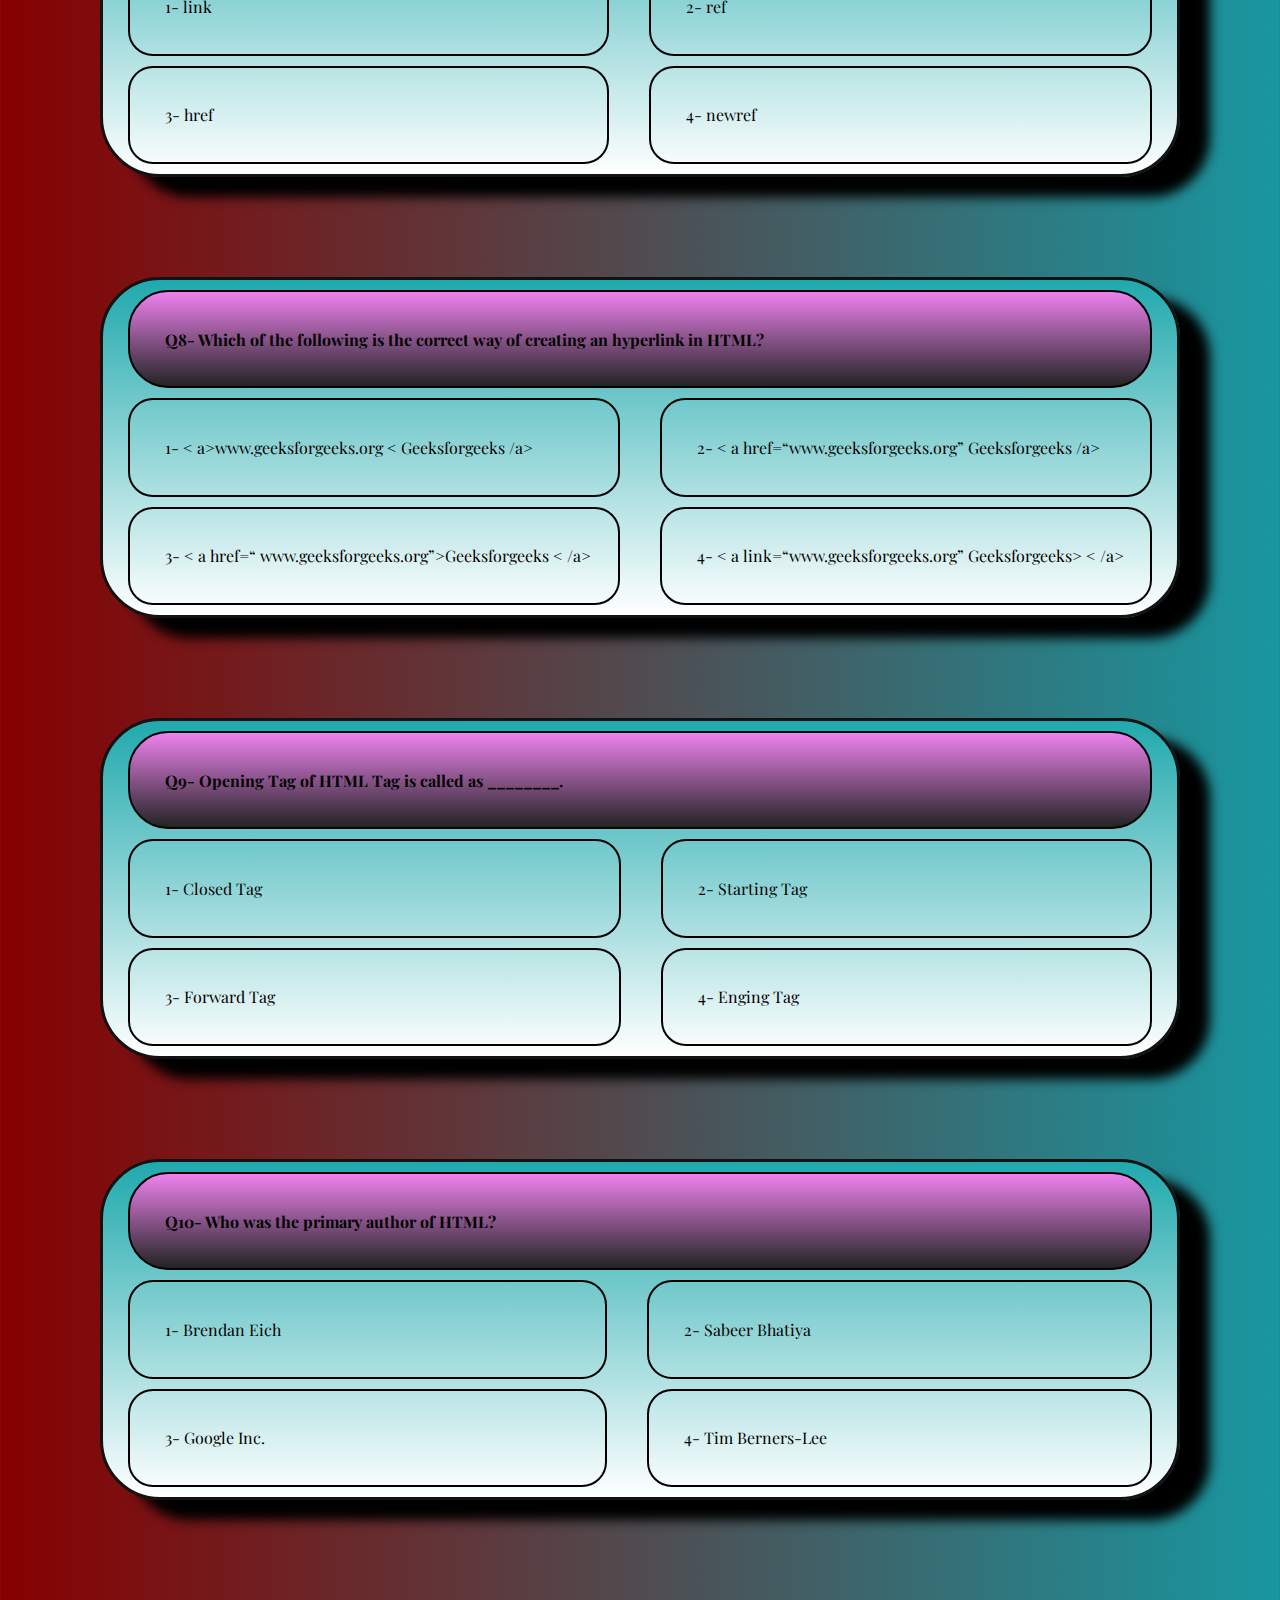
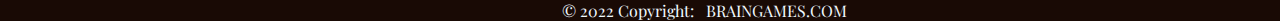
<file: BRAIN GAMES QUIZ/HTML/htmlquiz.html>
<!DOCTYPE html>
<html lang="en">

<head>
    <meta charset="UTF-8">
    <meta http-equiv="X-UA-Compatible" content="IE=edge">
    <meta name="viewport" content="width=, initial-scale=1.0">
    <title>BRAIN GAMES</title>
    <link rel="icon" href="../IMAGES/clipart83555.png" type="image/icon type">
    <link rel="stylesheet" href="../CSS/quiz.css">
    <link rel="stylesheet" href="../UTILITIES/utility.css">
</head>

<body>
    <!-- NAVIGATION SECTION -->
    <div id="navbar">
        <div class="nav">
            <li> <a href="../HTML/index.html"> HOME /</a> </li>
            <li> <a href="../HTML/htmlquiz.html">HTML QUIZ</a> </li>
        </div>
        <div class="quiz">
            <img src="../IMAGES/pngwing.com.png" alt="">
        </div>
    </div>
    <div class="img">
        <img src="../IMAGES/clipart83555.png" alt="">
    </div>
    <div class="heading">
        <h1 class="rainbow-style">BEST OF LUCK</h1>
    </div>
    <!-- QUESTION-1 CONTAINER -->
    <div class="question-container">
        <div class="que">
            Q1- What does HTML stand for?

        </div>
        <div class="option1">
            1- HOME TOOLMARKUP LANGUAGE

        </div>
        <div class="option2">
            2- HYPER TEXT MARKUP LANGUAGE

        </div>
        <div class="option3">
            3- HYPERLINKS AND TEXT MARKUP LANGUAGE

        </div>
        <div class="option4">
            4- HOUSE TAX MARKUP LANGUAGE

        </div>
    </div>
    <!-- QUESTION-2 CONTAINER -->
    <div class="question-container">
        <div class="que">
            Q2- How is document type initialized in HTML5.?

        </div>
        <div class="option1">
            1-
            < /DOCTYPE HTML>

        </div>
        <div class="option2">
            2-
            < /DOCTYPE>

        </div>
        <div class="option3">
            3-
            < !DOCTYPE HTML>

        </div>
        <div class="option4">
            4-
            < /DOCTYPE html>

        </div>
    </div>
    <!-- QUESTION-3 CONTAINER -->
    <div class="question-container">
        <div class="que">
            Q3- Which of the following HTML Elements is used for making any text bold ?

        </div>
        <div class="option1">
            1-
            < p>

        </div>
        <div class="option2">
            2-
            < i>

        </div>
        <div class="option3">
            3-
            < li>

        </div>
        <div class="option4">
            4-
            < b>

        </div>
    </div>
    <!-- QUESTION-4 CONTAINER -->
    <div class="question-container">
        <div class="que">
            Q4- Which of the following characters indicate closing of a tag?

        </div>
        <div class="option1">
            1- .

        </div>
        <div class="option2">
            2- /

        </div>
        <div class="option3">
            3- //

        </div>
        <div class="option4">
            4- !

        </div>
    </div>
    <!-- QUESTION-5 CONTAINER -->
    <div class="question-container">
        <div class="que">
            Q5- What is the font-size of the h1 heading tag?

        </div>
        <div class="option1">
            1- 3.5 em

        </div>
        <div class="option2">
            2- 2.17 em

        </div>
        <div class="option3">
            3- 2 em

        </div>
        <div class="option4">
            4- 1.5 em

        </div>
    </div>
    <!-- QUESTION-6 CONTAINER -->
    <div class="question-container">
        <div class="que">
            Q6- How many heading tags are there in HTML5?

        </div>
        <div class="option1">
            1- 2

        </div>
        <div class="option2">
            2- 3

        </div>
        <div class="option3">
            3- 5

        </div>
        <div class="option4">
            4- 6

        </div>
    </div>
    <!-- QUESTION-7 CONTAINER -->
    <div class="question-container">
        <div class="que">
            Q7- Which of the following attributes is used to add link to any element?

        </div>
        <div class="option1">
            1- link

        </div>
        <div class="option2">
            2- ref

        </div>
        <div class="option3">
            3- href

        </div>
        <div class="option4">
            4- newref

        </div>
    </div>
    <!-- QUESTION-8 CONTAINER -->
    <div class="question-container">
        <div class="que">
            Q8- Which of the following is the correct way of creating an hyperlink in HTML?

        </div>
        <div class="option1">
            1-
            < a>www.geeksforgeeks.org
                < Geeksforgeeks /a>

        </div>
        <div class="option2">
            2-
            < a href=“www.geeksforgeeks.org” Geeksforgeeks /a>

        </div>
        <div class="option3">
            3-
            < a href=“ www.geeksforgeeks.org”>Geeksforgeeks
                < /a>

        </div>
        <div class="option4">
            4-
            < a link=“www.geeksforgeeks.org” Geeksforgeeks>
                < /a>

        </div>
    </div>
    <!-- QUESTION-9 CONTAINER -->
    <div class="question-container">
        <div class="que">
            Q9- Opening Tag of HTML Tag is called as ________.

        </div>
        <div class="option1">
            1- Closed Tag

        </div>
        <div class="option2">
            2- Starting Tag

        </div>
        <div class="option3">
            3- Forward Tag

        </div>
        <div class="option4">
            4- Enging Tag

        </div>
    </div>
    <!-- QUESTION-10 CONTAINER -->
    <div class="question-container">
        <div class="que">
            Q10- Who was the primary author of HTML?

        </div>
        <div class="option1">
            1- Brendan Eich

        </div>
        <div class="option2">
            2- Sabeer Bhatiya

        </div>
        <div class="option3">
            3- Google Inc.

        </div>
        <div class="option4">
            4- Tim Berners-Lee

        </div>
    </div>
    <!-- FOOTER SECTION -->
    <footer>
        <div class="footer">© 2022 Copyright:
            <a href="../HTML/index.html">BRAINGAMES.COM</a>
        </div>
    </footer>

</body>

</html>
</file>
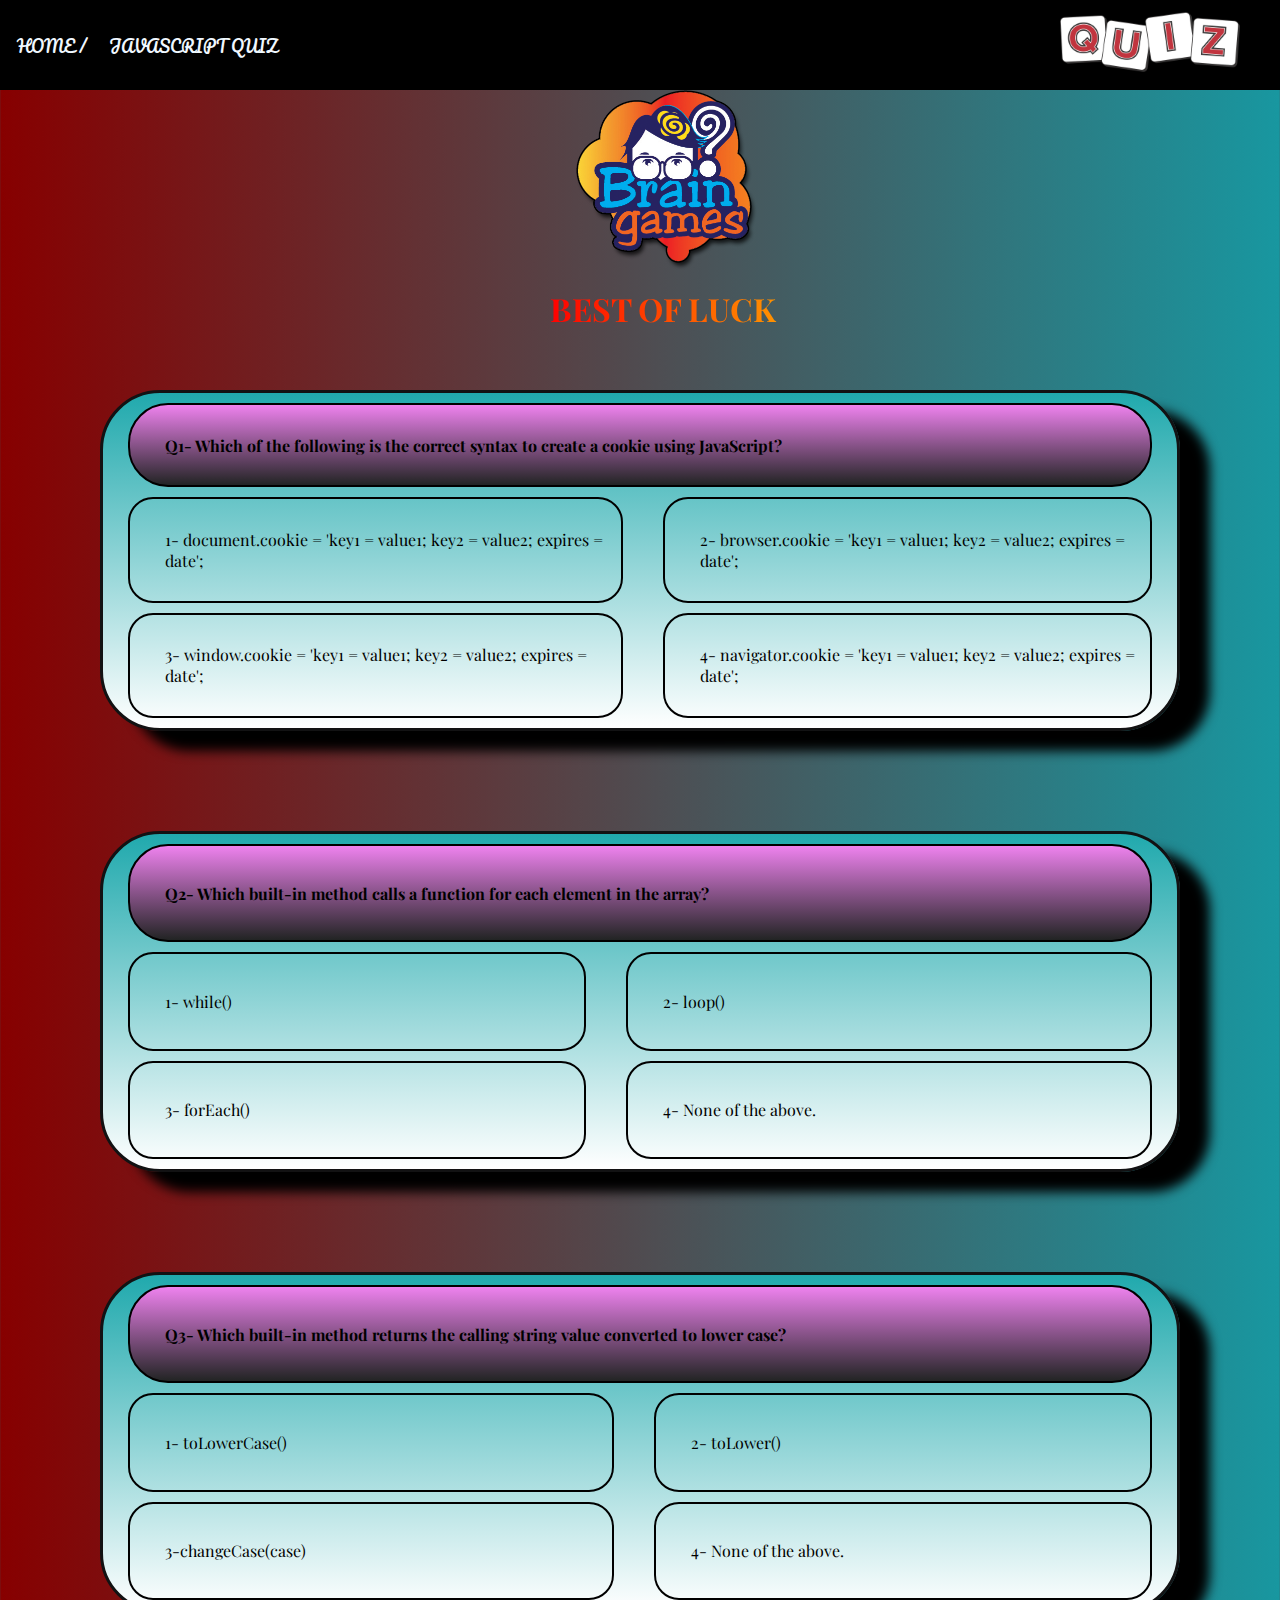
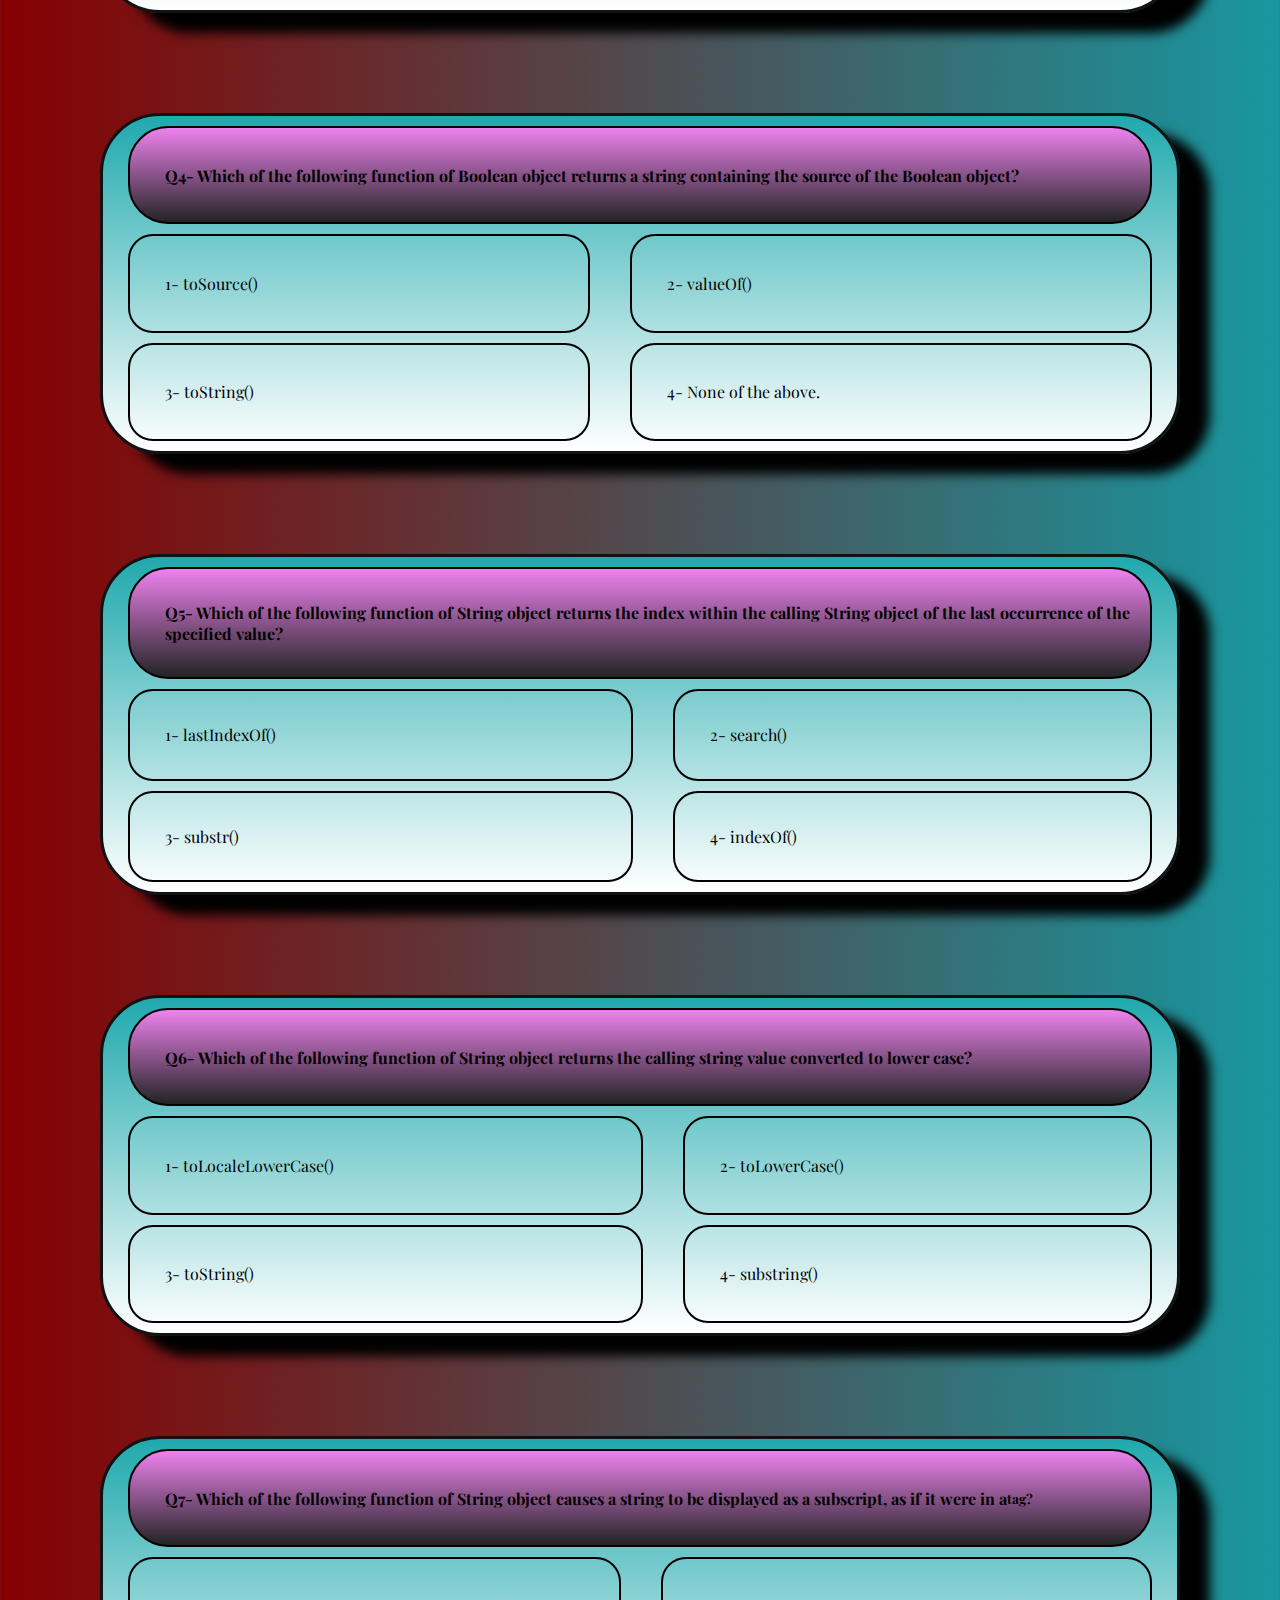
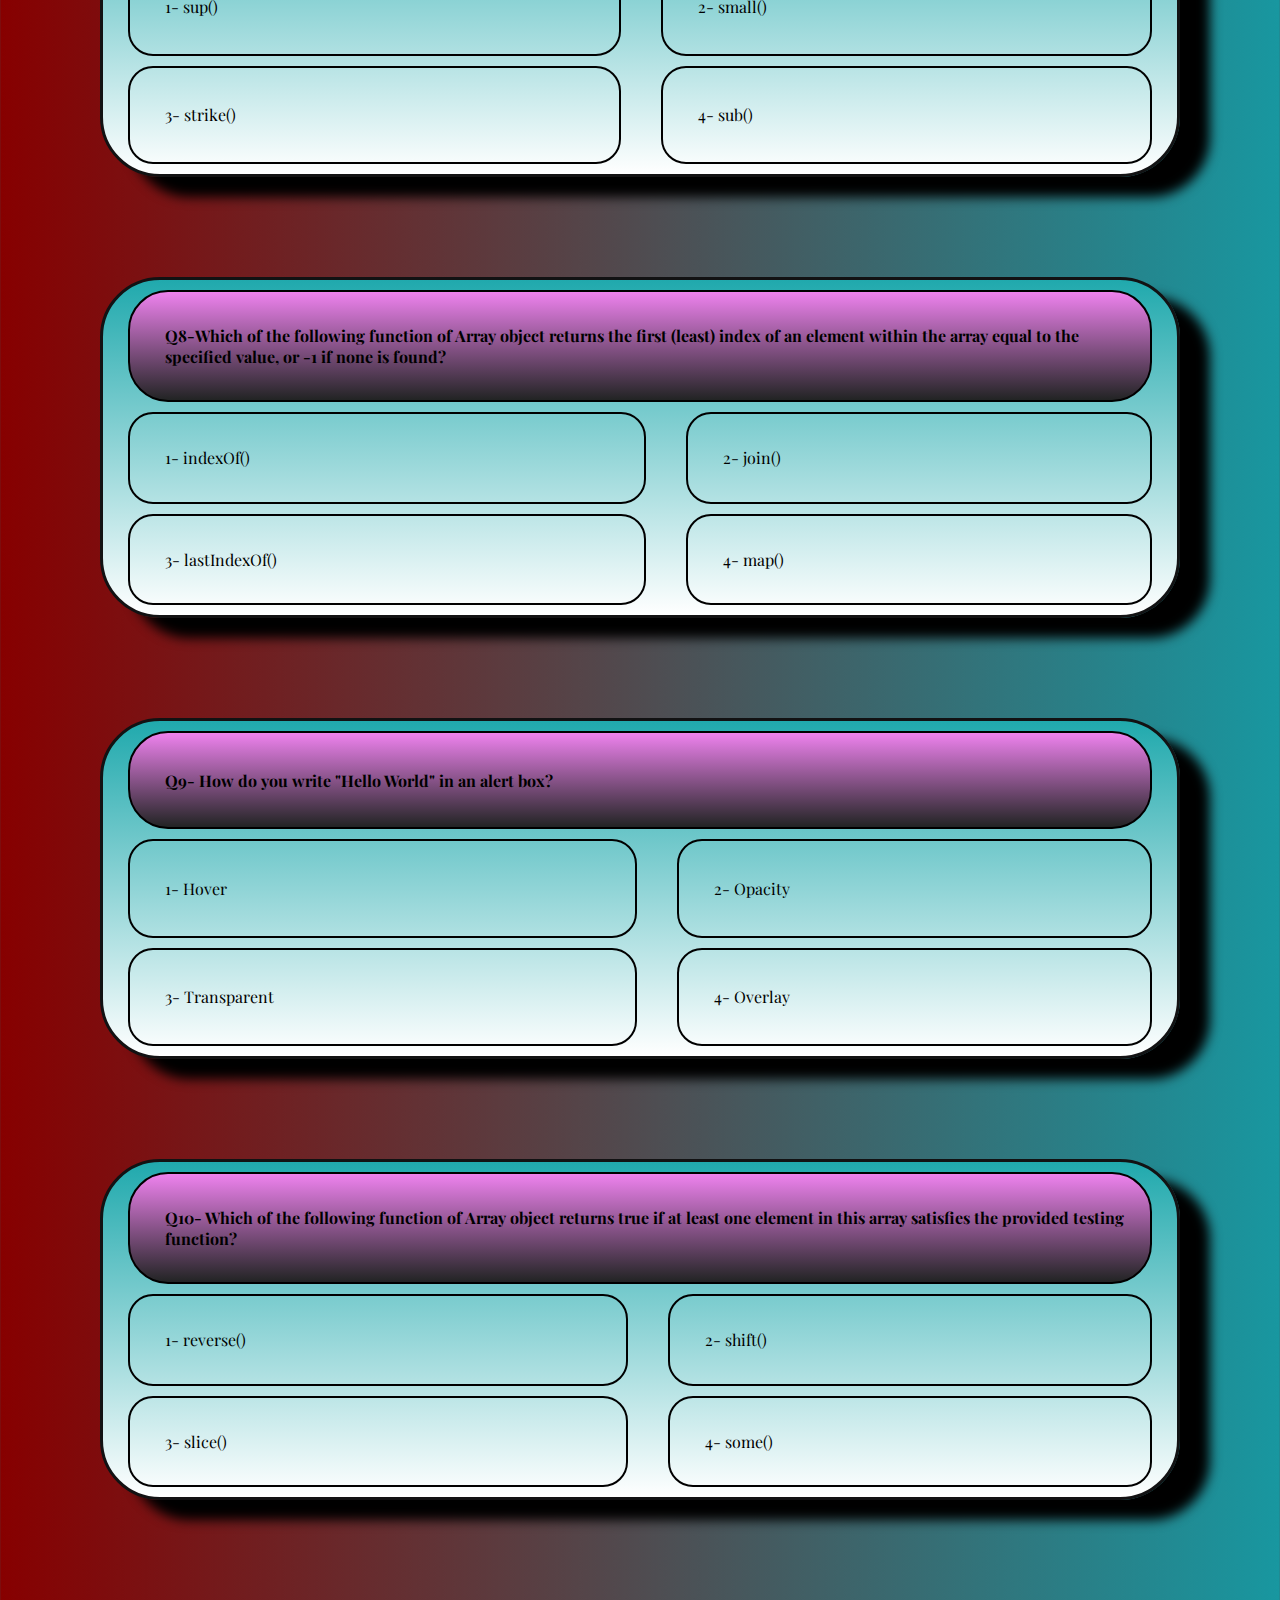
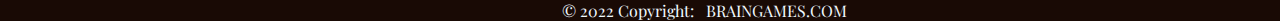
<file: BRAIN GAMES QUIZ/HTML/jsquiz.html>
<!DOCTYPE html>
<html lang="en">

<head>
    <meta charset="UTF-8">
    <meta http-equiv="X-UA-Compatible" content="IE=edge">
    <meta name="viewport" content="width=, initial-scale=1.0">
    <title>BRAIN GAMES</title>
    <link rel="icon" href="../IMAGES/clipart83555.png" type="image/icon type">
    <link rel="stylesheet" href="../CSS/quiz.css">
    <link rel="stylesheet" href="../UTILITIES/utility.css">
</head>

<body>
    <!-- NAVBAR SECTION -->
    <div id="navbar">
        <div class="nav">
            <li> <a href="../HTML/index.html"> HOME /</a> </li>
            <li> <a href="../HTML/jsquiz.html">JAVASCRIPT QUIZ</a> </li>
        </div>
        <div class="quiz">
            <img src="../IMAGES/pngwing.com.png" alt="">
        </div>
    </div>
    <div class="img">
        <img src="../IMAGES/clipart83555.png" alt="">
    </div>
    <div class="heading">
        <h1 class="rainbow-style">BEST OF LUCK</h1>
    </div>
    <!-- QUESTION SECTION -->
    <div class="question-container">
        <div class="que">
            Q1- Which of the following is the correct syntax to create a cookie using JavaScript?

        </div>
        <div class="option1">
            1- document.cookie = 'key1 = value1; key2 = value2; expires = date';

        </div>
        <div class="option2">
            2- browser.cookie = 'key1 = value1; key2 = value2; expires = date';

        </div>
        <div class="option3">
            3- window.cookie = 'key1 = value1; key2 = value2; expires = date';

        </div>
        <div class="option4">
            4- navigator.cookie = 'key1 = value1; key2 = value2; expires = date';

        </div>
    </div>
    <!-- QUESTION SECTION -->
    <div class="question-container">
        <div class="que">
            Q2- Which built-in method calls a function for each element in the array?
        </div>
        <div class="option1">
            1- while()


        </div>
        <div class="option2">
            2- loop()



        </div>
        <div class="option3">
            3- forEach()



        </div>
        <div class="option4">
            4- None of the above.



        </div>
    </div>
    <!-- QUESTION SECTION -->
    <div class="question-container">
        <div class="que">
            Q3- Which built-in method returns the calling string value converted to lower case?

        </div>
        <div class="option1">
            1- toLowerCase()



        </div>
        <div class="option2">
            2- toLower()



        </div>
        <div class="option3">
            3-changeCase(case)



        </div>
        <div class="option4">
            4- None of the above.

        </div>
    </div>
    <!-- QUESTION SECTION -->
    <div class="question-container">
        <div class="que">
            Q4- Which of the following function of Boolean object returns a string containing the source of the Boolean object?

        </div>
        <div class="option1">
            1- toSource()


        </div>
        <div class="option2">
            2- valueOf()

        </div>
        <div class="option3">
            3- toString()

        </div>
        <div class="option4">
            4- None of the above.


        </div>
    </div>
    <!-- QUESTION SECTION -->
    <div class="question-container">
        <div class="que">
            Q5- Which of the following function of String object returns the index within the calling String object of the last occurrence of the specified value?

        </div>
        <div class="option1">
            1- lastIndexOf()

        </div>
        <div class="option2">
            2- search()



        </div>
        <div class="option3">
            3- substr()


        </div>
        <div class="option4">
            4- indexOf()



        </div>
    </div>
    <!-- QUESTION SECTION -->
    <div class="question-container">
        <div class="que">
            Q6- Which of the following function of String object returns the calling string value converted to lower case?

        </div>
        <div class="option1">
            1- toLocaleLowerCase()



        </div>
        <div class="option2">
            2- toLowerCase()



        </div>
        <div class="option3">
            3- toString()



        </div>
        <div class="option4">
            4- substring()



        </div>
    </div>
    <!-- QUESTION SECTION -->
    <div class="question-container">
        <div class="que">
            Q7- Which of the following function of String object causes a string to be displayed as a subscript, as if it were in a <sub> tag?

        </div>
        <div class="option1">
            1- sup()

        </div>
        <div class="option2">
            2- small()

        </div>
        <div class="option3">
            3- strike()


        </div>
        <div class="option4">
            4-  sub()

        </div>
    </div>   <!-- QUESTION SECTION -->
    <div class="question-container">
        <div class="que">
            Q8-Which of the following function of Array object returns the first (least) index of an element within the array equal to the specified value, or -1 if none is found?

        </div>
        <div class="option1">
            1-  indexOf()



        </div>
        <div class="option2">
            2-  join()



        </div>
        <div class="option3">
            3- lastIndexOf()

        </div>
        <div class="option4">
            4- map()

        </div>
    </div>   <!-- QUESTION SECTION -->
    <div class="question-container">
        <div class="que">
            Q9- How do you write "Hello World" in an alert box?

        </div>
        <div class="option1">
            1- Hover

        </div>
        <div class="option2">
            2- Opacity

        </div>
        <div class="option3">
            3- Transparent

        </div>
        <div class="option4">
            4- Overlay

        </div>
    </div>   <!-- QUESTION SECTION -->
    <div class="question-container">
        <div class="que">
            Q10- Which of the following function of Array object returns true if at least one element in this array satisfies the provided testing function?

        </div>
        <div class="option1">
            1-  reverse()



        </div>
        <div class="option2">
            2-  shift()
        </div>
        <div class="option3">
            3-  slice()


        </div>
        <div class="option4">
            4- some()


        </div>
    </div>
    <!-- FOOTER SECTION -->
    <footer>
    <div class="footer">© 2022 Copyright:
        <a href="../HTML/index.html">BRAINGAMES.COM</a>
    </div>
</footer>

</body>

</html>
</file>
<file: BRAIN GAMES QUIZ/CSS/style.css>
/* NAVBAR CSS */

#navbar {
    display: flex;
    height: 15vh;
    width: 100vw;
    background-color: black;
    justify-content: space-between;
}

.container-start img {
    height: 15vh;
    margin-left: 20px;
}

.container-mid ul {
    display: flex;
    list-style-type: none;
    margin: 2rem;
}

.container-mid ul li a {
    text-decoration: none;
    color: white;
    margin-left: 12px;
    padding: 20px;
}

.container-mid ul li a:hover {
    background-image: linear-gradient(black, white);
    border: 2px solid white;
    border-radius: 25px;
}

.container-last {
    display: flex;
    align-items: center;
    justify-content: center;
    width: 60vh;
}


/* BACKGROUND CSS */

#background {
    position: relative;
}

#background img {
    height: 80vh;
    width: 100vw;
}

.para h1 {
    position: absolute;
    left: 28%;
    bottom: 40%;
    font-size: 35px;
}

.para h2 {
    position: absolute;
    left: 18%;
    bottom: 30%;
    font-size: 20px;
    color: white;
}

.para p {
    position: absolute;
    left: 22%;
    bottom: 23%;
    font-size: 20px;
    color: white;
}

.para img {
    width: 30vw;
    position: absolute;
    bottom: 45%;
    left: 35%;
}


/* CARDS CSS */

#cards {
    margin: auto;
    display: flex;
    justify-content: space-between;
    margin-top: 25px;
}

.box {
    margin: auto;
    height: 30vw;
    width: 40vw;
}

.box button {
    border: 4px solid red;
    border-radius: 20px;
    font-family: 'Pacifico', cursive;
    background-image: linear-gradient(black, white);
}

.box button a {
    text-decoration: none;
    color: black;
}

.box button:hover {
    background-image: linear-gradient(blue, white);
}

#cards2 {
    margin: auto;
    display: flex;
    justify-content: space-between;
    margin-top: 30px;
}

.box2 {
    margin: auto;
    height: 35vw;
    width: 40vw;
    /* background-color: #C0E6BA;
    box-shadow: rgba(50, 50, 93, 0.25) 0px 50px 100px -20px, rgba(0, 0, 0, 0.3) 0px 30px 60px -30px, rgba(10, 37, 64, 0.35) 0px -2px 6px 0px inset; */
}

.box2 button {
    border: 4px solid red;
    border-radius: 20px;
    font-family: 'Pacifico', cursive;
    background-image: linear-gradient(black, white);
}

.box2 button a {
    text-decoration: none;
    color: black;
}

.box2 button:hover {
    background-image: linear-gradient(blue, white);
}

.box img {
    height: 15vw;
    width: 30vw;
    margin-left: 60px;
    margin-top: 12px;
    box-shadow: 20px 20px 50px grey;
    transition: width 2s, height 2s, transform 2s;
}

.box img:hover {
    transform: rotate(-180deg);
    cursor: pointer;
}

.box h1 {
    margin-left: 160px;
}

.box p {
    margin-left: 12vw;
}

.box button {
    margin-left: 14vw;
    height: 5vw;
    width: 10vw;
    margin-top: 15px;
}

.box2 img {
    height: 15vw;
    width: 30vw;
    margin-left: 60px;
    margin-top: 12px;
    box-shadow: 20px 20px 50px grey;
    transition: width 2s, height 2s, transform 2s;
}

.box2 img:hover {
    transform: rotate(-180deg);
    cursor: pointer;
}

.box2 h1 {
    margin-left: 110px;
}

.box2 p {
    margin-left: 12vw;
}

.box2 button {
    margin-left: 14vw;
    height: 5vw;
    width: 10vw;
    margin-top: 15px;
}


/* FOOTER CSS */

footer {
    background-color: black;
    color: white;
}

.foot-container {
    display: flex;
    justify-content: space-between;
}

.heading h1 {
    margin-left: 12px;
}

.grid-container {
    display: grid;
    grid-template-columns: 33% 33% 33%;
    grid-template-rows: 60px 175px;
    padding: 10px;
}

.grid-item1 {
    justify-content: center;
    align-items: center;
    grid-column-start: 1;
    grid-column-end: 2;
}

.grid-item2 {
    padding-left: 10vw;
    grid-column-start: 2;
    grid-column-end: 3;
}

.grid-item3 {
    padding-left: 10vw;
    grid-column-start: 3;
    grid-column-end: 4;
}

.grid-item4 {
    grid-row-start: 2;
    grid-row-end: 4;
}

.grid-item5 {
    grid-row-start: 2;
    grid-row-end: 4;
    padding-left: 10vw;
}

.grid-item5 a {
    text-decoration: none;
    color: aliceblue;
}

.grid-item5 a:hover {
    background-image: linear-gradient(red, black, green, white);
    border: 3px solid black;
    border-radius: 12px;
}

.grid-item6 {
    grid-row-start: 2;
    grid-row-end: 4;
    padding-left: 10vw;
}

.footer {
    display: flex;
    justify-content: center;
    align-items: center;
    padding-left: 10vw;
}


/* ICONS CSS */

.icons {
    font-size: 50px;
    text-decoration: none;
    padding-right: 40px;
    margin-right: 12px;
    filter: invert(100%);
}

.footer a {
    text-decoration: none;
    color: aliceblue;
    margin-left: 12px;
}
</file>
<file: BRAIN GAMES QUIZ/UTILITIES/utility.css>
/* FONT FAMILY  */

@import url('https://fonts.googleapis.com/css2?family=Pacifico&display=swap');
@import url('https://fonts.googleapis.com/css2?family=Playfair+Display&display=swap');
* {
    margin: 0;
    padding: 0;
}

body {
    font-family: 'Pacifico', cursive;
    overflow-x: hidden;
}


/* UNIVERSAL HEADING COLOR  */

.rainbow-style {
    background-image: linear-gradient(to right, red, orange, yellow, green, violet, red);
    -webkit-background-clip: text;
    -webkit-text-fill-color: transparent;
    animation: rainbow-animation 80s linear infinite;
}

@keyframes rainbow-animation {
    to {
        background-position: 4500vh;
    }
}


/* FOOTER FONT */

footer {
    font-family: 'Playfair Display', serif;
}
</file>
<file: BRAIN GAMES QUIZ/CSS/quiz.css>
/* body colour css */

body {
    background-image: linear-gradient(to right, #870000, #1897a0);
}


/* navbar css */

#navbar {
    display: flex;
    height: 10vh;
    width: 100vw;
    background-color: black;
    color: white;
    justify-content: space-between;
    align-items: center;
}

.nav {
    display: flex;
    height: 3vh;
}

.nav p {
    margin-bottom: 12px;
}

.nav li {
    list-style: none;
    margin-left: 12px;
}

.nav li a {
    text-decoration: none;
    color: aliceblue;
    padding: 5px;
    height: 3vh;
}

.nav li a:hover {
    background-image: linear-gradient(black, white);
    border: 2px solid black;
    border-radius: 4px;
}

.img img {
    height: 20vh;
    margin-left: 45%;
}

.quiz img {
    height: 10vh;
    margin-right: 40px;
}

.heading h1 {
    margin-top: 10px;
    margin-left: 43%;
    width: 100vw;
    font-family: 'Playfair Display', serif;
}


/* question css */

.que {
    grid-area: header;
    margin-left: 15px;
    border: 2px solid;
    padding: 4px;
    padding-left: 35px;
    margin-right: 15px;
    font-family: 'Playfair Display', serif;
    font-weight: bold;
    color: #000000;
    border-radius: 40px;
    background-image: linear-gradient(violet, rgb(34, 36, 36));
    align-items: center;
    display: flex;
}


/* option css */

.option1 {
    grid-area: left;
    margin-left: 15px;
    border: 2px solid;
    padding: 4px;
    padding-left: 35px;
    font-family: 'Playfair Display', serif;
    margin-right: 15px;
    border-radius: 25px;
    border-radius: 25px;
    align-items: center;
    display: flex;
}

.option1:hover {
    cursor: pointer;
    background-image: linear-gradient(green, white);
}

.option2 {
    grid-area: right;
    margin-left: 15px;
    border: 2px solid;
    padding: 4px;
    padding-left: 35px;
    font-family: 'Playfair Display', serif;
    margin-right: 15px;
    border-radius: 25px;
    align-items: center;
    display: flex;
}

.option2:hover {
    cursor: pointer;
    background-image: linear-gradient(green, white);
}

.option3 {
    grid-area: left1;
    margin-left: 15px;
    border: 2px solid;
    padding: 4px;
    padding-left: 35px;
    font-family: 'Playfair Display', serif;
    margin-right: 15px;
    border-radius: 25px;
    align-items: center;
    display: flex;
}

.option3:hover {
    cursor: pointer;
    background-image: linear-gradient(green, white);
}

.option4 {
    grid-area: right1;
    margin-left: 15px;
    border: 2px solid;
    padding: 4px;
    padding-left: 35px;
    font-family: 'Playfair Display', serif;
    margin-right: 15px;
    border-radius: 25px;
    align-items: center;
    display: flex;
}

.option4:hover {
    cursor: pointer;
    background-image: linear-gradient(green, white);
}


/* question container css */

.question-container {
    height: 35vh;
    display: grid;
    grid-template-areas: 'header header header header header header' 'left left left right right right' 'left1 left1 left1  right1 right1 right1';
    gap: 10px;
    padding: 10px;
    border: 3px solid rgb(18, 18, 19);
    margin: 100px;
    box-shadow: 30px 20px 12px;
    margin-top: 60px;
    background-image: linear-gradient(rgb(32, 169, 173), white);
    border-radius: 60px;
}


/* footer css */

.footer {
    display: flex;
    justify-content: center;
    align-items: center;
    padding-left: 10vw;
    background-color: #190a05;
    color: aliceblue;
}

.footer a {
    text-decoration: none;
    color: aliceblue;
    margin-left: 12px;
}
</file>
<file: BRAIN GAMES QUIZ/CSS/contactus.css>
/* body background color */

body {
    background-image: linear-gradient(to right, #870000, #1897a0);
}


/* NAVBAR CSS */

#navbar {
    display: flex;
    height: 15vh;
    width: 100vw;
    background-color: black;
    justify-content: space-between;
}

.container-start img {
    height: 15vh;
    margin-left: 20px;
}

.container-mid ul {
    display: flex;
    list-style-type: none;
    margin: 2rem;
}

.container-mid ul li a {
    text-decoration: none;
    color: white;
    margin-left: 12px;
    padding: 20px;
}

.container-mid ul li a:hover {
    background-image: linear-gradient(black, white);
    border: 2px solid white;
    border-radius: 25px;
}

.container-last {
    display: flex;
    align-items: center;
    justify-content: center;
    width: 60vh;
}


/* FORM CSS */

.form {
    height: 60vh;
    width: 100vw;
    text-align: center;
    align-items: center;
}

.form input {
    width: 90vw;
    height: 5vh;
    margin-top: 30px;
    border: 3px solid blue;
    border-radius: 12px;
    font-size: 20px;
}


/* BUTTON CSS */

.btn-container input {
    width: 12vw;
    font-size: 25px;
    height: 8vh;
    border: 2px solid black;
    border-radius: 25px;
    margin-left: 80%;
    background-image: linear-gradient(black, white);
    margin-top: 25px;
}

.btn-container input:hover {
    cursor: pointer;
    background-image: linear-gradient(rgb(22, 141, 121), white);
}


/* CHECKBOX CSS */

.permit {
    margin-left: 66px;
    font-family: 'Playfair Display', serif;
    color: black;
}

.permit label {
    font-weight: bold;
    font-size: 25px;
}


/* FOOTER CSS */

.footer {
    display: flex;
    justify-content: center;
    align-items: center;
    padding-left: 10vw;
    background-color: #190a05;
    color: aliceblue;
    margin-top: 20vh;
}

.footer a {
    text-decoration: none;
    color: aliceblue;
    margin-left: 12px;
}
</file>
